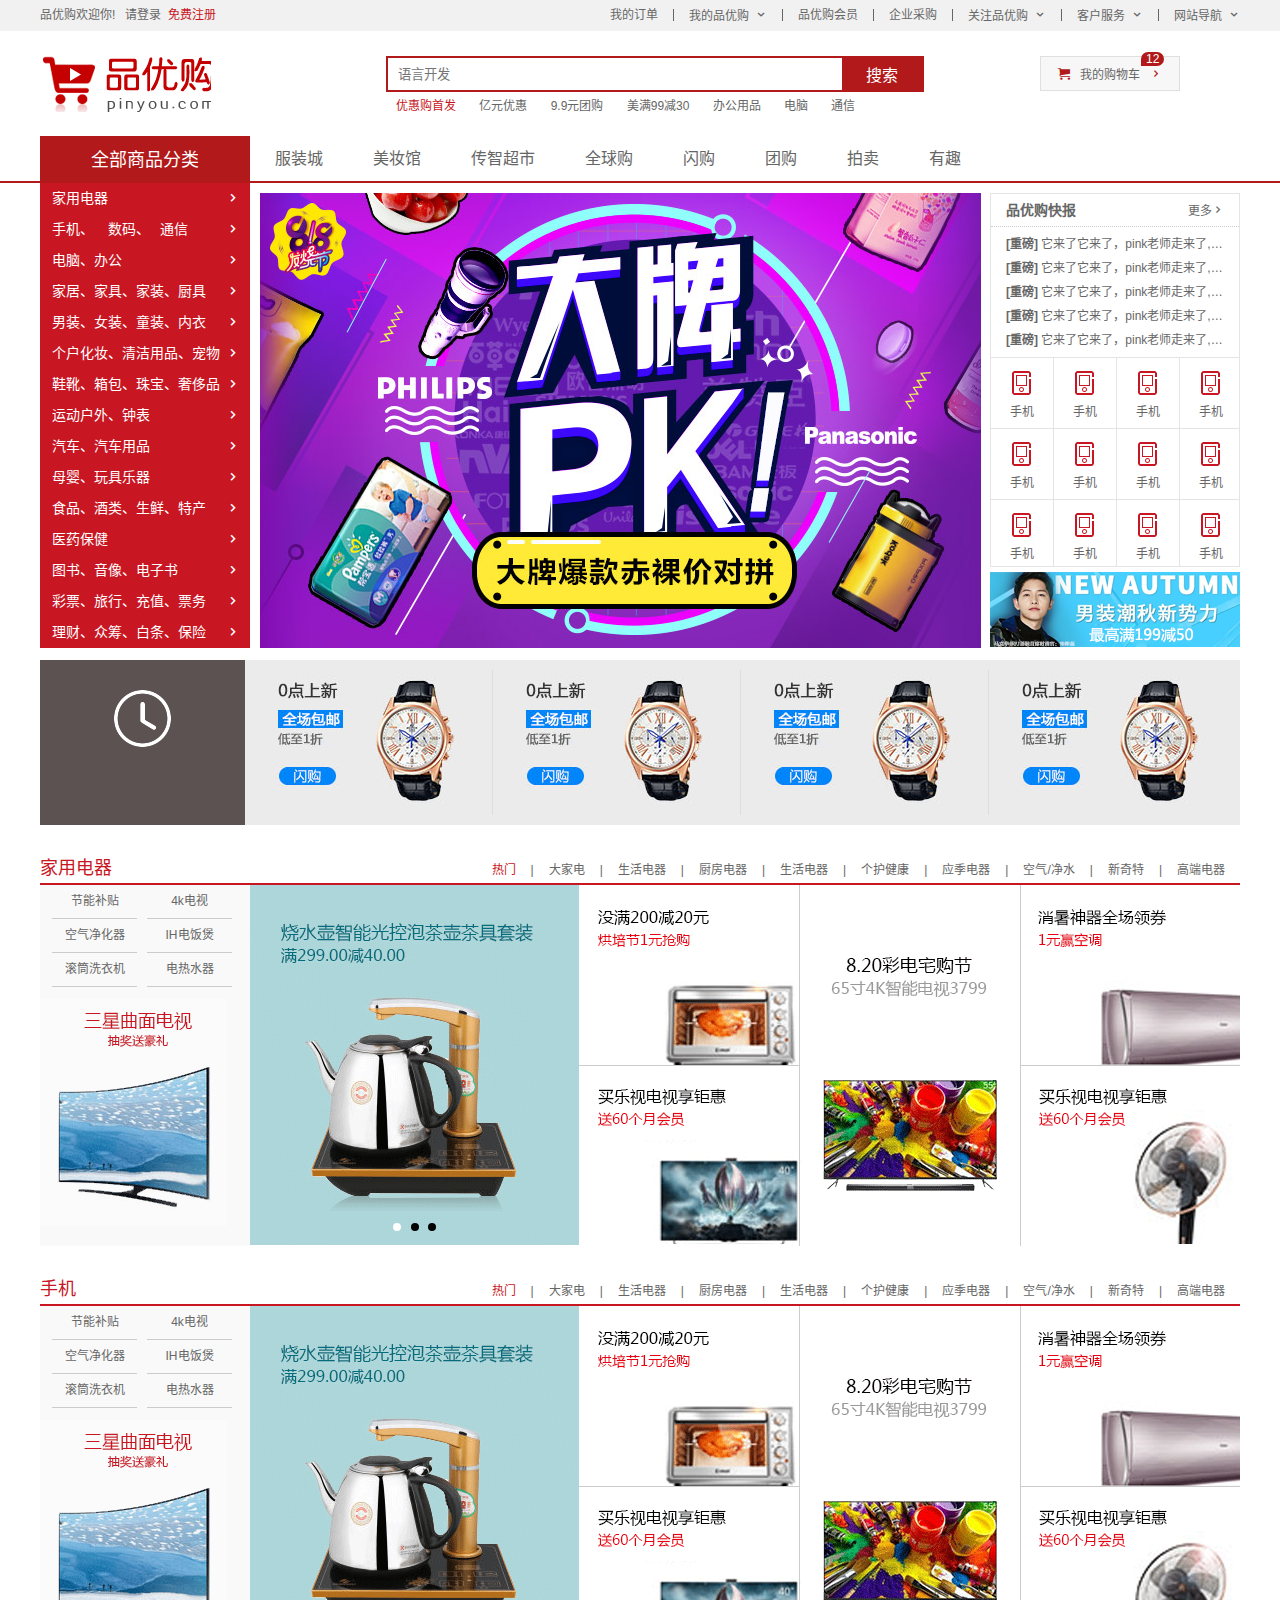
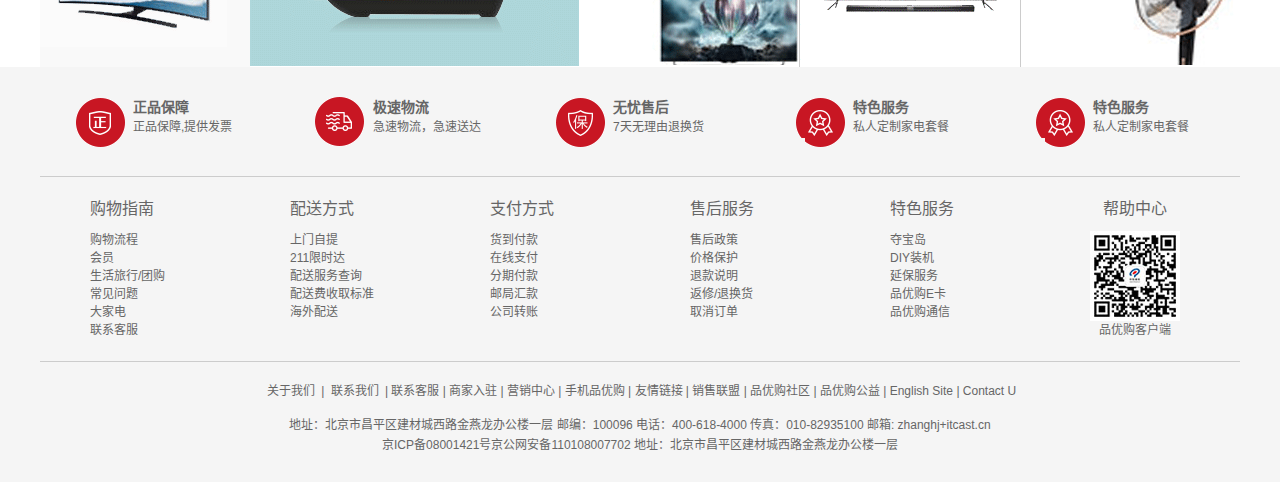
<file: index.html>
<!DOCTYPE html>
<html lang="zh-CN">
  <head>
    <meta charset="UTF-8" />
    <meta name="viewport" content="width=device-width, initial-scale=1.0" />
    <title>
      我的品优购商城-综合网购首选-正品低价、品质保障、配送及时、轻松购物！
    </title>
    <!-- 网站说明 -->
    <meta
      name="description"
      content="品优购商城-专业的综合网上购物商城,销售家电、数码通讯、电脑、家居百货、服装服饰、母婴、图书、食品等数万个品牌优质商品.便捷、诚信的服务，为您提供愉悦的网上购物体验!"
    />
    <!-- 关键字 -->
    <meta
      name="keywords"
      content="网上购物,网上商城,手机,笔记本,电脑,MP3,CD,VCD,DV,相机,数码,配件,手表,存储卡,品优购"
    />
    <!-- 引入favicon图标 -->
    <link rel="shortcut icon" href="favicon.ico" />
    <!-- 引入我们初始化样式文件 -->
    <link rel="stylesheet" href="css/base.css" />
    <!-- 引入我们公共的样式文件 -->
    <link rel="stylesheet" href="./css/common.css" />
    <!-- 引入我们专有部分的样式文件 -->
    <link rel="stylesheet" href="./css/index.css" />
  </head>
  <body>
    <!-- 快捷导航模块 开始 -->
    <div class="shortcut">
      <div class="w">
        <div class="fl">
          <ul>
            <li>品优购欢迎你! &nbsp;&nbsp;</li>
            <li>
              <a href="#">请登录</a>&nbsp;&nbsp;<a
                href="register copy.html"
                class="style-red"
                >免费注册</a
              >
            </li>
          </ul>
        </div>
        <div class="fr">
          <ul>
            <li>我的订单</li>
            <li></li>
            <li class="arrow-icon">我的品优购</li>
            <li></li>
            <li>品优购会员</li>
            <li></li>
            <li>企业采购</li>
            <li></li>
            <li class="arrow-icon">关注品优购</li>
            <li></li>
            <li class="arrow-icon">客户服务</li>
            <li></li>
            <li class="arrow-icon">网站导航</li>
          </ul>
        </div>
      </div>
    </div>
    <!-- 快捷导航模块 结束 -->
    <!-- header头部模块 开始 -->
    <header class="header w">
      <!-- logo模块 -->
      <div class="logo">
        <h1>
          <a href="index.html" title="品优购商城">品优购商城</a>
        </h1>
      </div>
      <!-- search搜索模块 -->
      <div class="search">
        <input type="search" name="" id="" placeholder="语言开发" />
        <button>搜索</button>
      </div>
      <!-- hotwords模块制作 -->
      <div class="hotwords">
        <a href="#" class="style-red">优惠购首发</a>
        <a href="#">亿元优惠</a>
        <a href="#">9.9元团购</a>
        <a href="#">美满99减30</a>
        <a href="#">办公用品</a>
        <a href="#">电脑</a>
        <a href="#">通信</a>
      </div>
      <!-- shopcar购物车模块 -->
      <div class="shopcar">
        我的购物车
        <div class="count">12</div>
      </div>
    </header>
    <!-- header头部模块 结束 -->
    <!-- nav模块制作 开始 -->
    <div class="nav">
      <div class="w">
        <div class="dropdown">
          <div class="dt">全部商品分类</div>
          <div class="dd">
            <ul>
              <li><a href="#">家用电器</a></li>
              <li>
                <a href="list.html">手机</a>、 <a href="#">数码</a>、<a href="#"
                  >通信</a
                >
              </li>
              <li><a href="#">电脑、办公</a></li>
              <li><a href="#">家居、家具、家装、厨具</a></li>
              <li><a href="#">男装、女装、童装、内衣</a></li>
              <li><a href="#">个户化妆、清洁用品、宠物</a></li>
              <li><a href="#">鞋靴、箱包、珠宝、奢侈品</a></li>
              <li><a href="#">运动户外、钟表</a></li>
              <li><a href="#">汽车、汽车用品</a></li>
              <li><a href="#">母婴、玩具乐器</a></li>
              <li><a href="#">食品、酒类、生鲜、特产</a></li>
              <li><a href="#">医药保健</a></li>
              <li><a href="#">图书、音像、电子书</a></li>
              <li><a href="#">彩票、旅行、充值、票务</a></li>
              <li><a href="#">理财、众筹、白条、保险</a></li>
            </ul>
          </div>
        </div>
        <div class="navitems">
          <ul>
            <li><a href="#">服装城</a></li>
            <li><a href="#">美妆馆</a></li>
            <li><a href="#">传智超市</a></li>
            <li><a href="#">全球购</a></li>
            <li><a href="#">闪购</a></li>
            <li><a href="#">团购</a></li>
            <li><a href="#">拍卖</a></li>
            <li><a href="#">有趣</a></li>
          </ul>
        </div>
      </div>
    </div>
    <!-- nav模块制作 结束 -->
    <!-- 首页专有部分  开始 -->
    <!-- main  开始 -->
    <div class="w">
      <div class="main">
        <!-- 焦点图 -->
        <div class="focus fl">
          <ul>
            <li>
              <a href="#"><img src="upload/focus1.png" alt="" /></a>
            </li>
          </ul>
        </div>
        <!-- 快报 -->
        <div class="newsflash fr">
          <div class="news">
            <div class="news-hd">
              <h3 class="fl">品优购快报</h3>
              <a href="#" class="more">更多</a>
            </div>
            <div class="news-bd">
              <ul>
                <li>
                  <a href="#"
                    ><strong>[重磅]</strong> 它来了它来了，pink老师走来了,
                    它是谁？</a
                  >
                </li>
                <li>
                  <a href="#"
                    ><strong>[重磅]</strong> 它来了它来了，pink老师走来了,
                    它是谁？</a
                  >
                </li>
                <li>
                  <a href="#"
                    ><strong>[重磅]</strong> 它来了它来了，pink老师走来了,
                    它是谁？</a
                  >
                </li>
                <li>
                  <a href="#"
                    ><strong>[重磅]</strong> 它来了它来了，pink老师走来了,
                    它是谁？</a
                  >
                </li>
                <li>
                  <a href="#"
                    ><strong>[重磅]</strong> 它来了它来了，pink老师走来了,
                    它是谁？</a
                  >
                </li>
              </ul>
            </div>
          </div>
          <div class="lifeservice">
            <ul>
              <li>
                <i></i>
                <p>手机</p>
              </li>
              <li>
                <i></i>
                <p>手机</p>
              </li>
              <li>
                <i></i>
                <p>手机</p>
              </li>
              <li>
                <i></i>
                <p>手机</p>
              </li>
              <li>
                <i></i>
                <p>手机</p>
              </li>
              <li>
                <i></i>
                <p>手机</p>
              </li>
              <li>
                <i></i>
                <p>手机</p>
              </li>
              <li>
                <i></i>
                <p>手机</p>
              </li>
              <li>
                <i></i>
                <p>手机</p>
              </li>
              <li>
                <i></i>
                <p>手机</p>
              </li>
              <li>
                <i></i>
                <p>手机</p>
              </li>
              <li>
                <i></i>
                <p>手机</p>
              </li>
            </ul>
          </div>
          <div class="bargain">
            <img src="upload/bargain.png" alt="" />
          </div>
        </div>
      </div>
    </div>
    <!-- main  结束 -->
    <!-- 推荐模块  开始 -->
    <div class="w recom">
      <div class="recom-hd">
        <img src="./images/clock.png" alt="" />
      </div>
      <div class="recom-bd">
        <ul>
          <li>
            <img src="upload/recom_03.jpg" alt="" />
          </li>
          <li>
            <img src="upload/recom_03.jpg" alt="" />
          </li>
          <li>
            <img src="upload/recom_03.jpg" alt="" />
          </li>
          <li>
            <img src="upload/recom_03.jpg" alt="" />
          </li>
        </ul>
      </div>
    </div>
    <!-- 推荐模块  结束 -->
    <!-- 楼层区域  开始 -->
    <div class="floor">
      <!-- 第一层：家用电器楼层  开始 -->
      <div class="w jiadian">
        <div class="hd">
          <h3>家用电器</h3>
          <div class="tab-list">
            <ul>
              <li><a href="#" class="style-red">热门</a>|</li>
              <li><a href="#">大家电</a>|</li>
              <li><a href="#">生活电器</a>|</li>
              <li><a href="#">厨房电器</a>|</li>
              <li><a href="#">生活电器</a>|</li>
              <li><a href="#">个护健康</a>|</li>
              <li><a href="#">应季电器</a>|</li>
              <li><a href="#">空气/净水</a>|</li>
              <li><a href="#">新奇特</a>|</li>
              <li><a href="#"> 高端电器</a></li>
            </ul>
          </div>
        </div>
        <div class="bd">
          <div class="tab-content">
            <div class="item">
              <div class="col-210">
                <ul>
                  <li><a href="#">节能补贴</a></li>
                  <li><a href="#">4k电视</a></li>
                  <li><a href="#">空气净化器</a></li>
                  <li><a href="#">IH电饭煲</a></li>
                  <li><a href="#">滚筒洗衣机</a></li>
                  <li><a href="#">电热水器</a></li>
                </ul>
                <a href="#"><img src="upload/floor-1-1.png" alt="" /></a>
              </div>
              <div class="col-329">
                <ul>
                  <li>
                    <a href="#"><img src="upload/floor-1-b01.png" alt="" /></a>
                  </li>
                  <li>
                    <a href="#"><img src="upload/floor-1-b01.png" alt="" /></a>
                  </li>
                  <li>
                    <a href="#"><img src="upload/floor-1-b01.png" alt="" /></a>
                  </li>
                </ul>
                <ol class="pages">
                  <li class="current"></li>
                  <li></li>
                  <li></li>
                </ol>
              </div>
              <div class="col-221">
                <a href="#" class="bb"
                  ><img src="upload/floor-1-2.png" alt=""
                /></a>
                <a href="#"><img src="upload/floor-1-3.png" alt="" /></a>
              </div>
              <div class="col-221">
                <a href="#"><img src="upload/floor-1-4.png" alt="" /></a>
              </div>
              <div class="col-219">
                <a href="#" class="bb"
                  ><img src="upload/floor-1-5.png" alt=""
                /></a>
                <a href="#"><img src="upload/floor-1-6.png" alt="" /></a>
              </div>
            </div>
          </div>
        </div>
      </div>
      <!-- 第一层：家用电器楼层  结束 -->

      <!-- 第二层：手机楼层  开始 -->
      <div class="w shouji">
        <div class="hd">
          <h3>手机</h3>
          <div class="tab-list">
            <ul>
              <li><a href="#" class="style-red">热门</a>|</li>
              <li><a href="#">大家电</a>|</li>
              <li><a href="#">生活电器</a>|</li>
              <li><a href="#">厨房电器</a>|</li>
              <li><a href="#">生活电器</a>|</li>
              <li><a href="#">个护健康</a>|</li>
              <li><a href="#">应季电器</a>|</li>
              <li><a href="#">空气/净水</a>|</li>
              <li><a href="#">新奇特</a>|</li>
              <li><a href="#"> 高端电器</a></li>
            </ul>
          </div>
        </div>
        <div class="bd">
          <div class="tab-content">
            <div class="item">
              <div class="col-210">
                <ul>
                  <li><a href="#">节能补贴</a></li>
                  <li><a href="#">4k电视</a></li>
                  <li><a href="#">空气净化器</a></li>
                  <li><a href="#">IH电饭煲</a></li>
                  <li><a href="#">滚筒洗衣机</a></li>
                  <li><a href="#">电热水器</a></li>
                </ul>
                <a href="#"><img src="upload/floor-1-1.png" alt="" /></a>
              </div>
              <div class="col-329">
                <a href="#"><img src="upload/floor-1-b01.png" alt="" /></a>
              </div>
              <div class="col-221">
                <a href="#" class="bb"
                  ><img src="upload/floor-1-2.png" alt=""
                /></a>
                <a href="#"><img src="upload/floor-1-3.png" alt="" /></a>
              </div>
              <div class="col-221">
                <a href="#"><img src="upload/floor-1-4.png" alt="" /></a>
              </div>
              <div class="col-219">
                <a href="#" class="bb"
                  ><img src="upload/floor-1-5.png" alt=""
                /></a>
                <a href="#"><img src="upload/floor-1-6.png" alt="" /></a>
              </div>
            </div>
          </div>
        </div>
      </div>
      <!-- 第二层：手机楼层  结束 -->
    </div>
    <!-- 楼层区域  结束 -->
    <!-- 首页专有部分  结束 -->
    <!-- footer页脚模块  开始 -->
    <div class="footer">
      <div class="w">
        <div class="mod-service">
          <ul>
            <li>
              <h5></h5>
              <div class="service_txt">
                <h4>正品保障</h4>
                <p>正品保障,提供发票</p>
              </div>
            </li>
            <li>
              <h5 class="js"></h5>
              <div class="service_txt">
                <h4>极速物流</h4>
                <p>急速物流，急速送达</p>
              </div>
            </li>
            <li>
              <h5 class="wy"></h5>
              <div class="service_txt">
                <h4>无忧售后</h4>
                <p>7天无理由退换货</p>
              </div>
            </li>
            <li>
              <h5 class="ts"></h5>
              <div class="service_txt">
                <h4>特色服务</h4>
                <p>私人定制家电套餐</p>
              </div>
            </li>
            <li>
              <h5 class="ts"></h5>
              <div class="service_txt">
                <h4>特色服务</h4>
                <p>私人定制家电套餐</p>
              </div>
            </li>
          </ul>
        </div>
        <div class="mod-help">
          <dl>
            <dt>购物指南</dt>
            <dd><a href="#">购物流程</a></dd>
            <dd><a href="#">会员</a></dd>
            <dd><a href="#">生活旅行/团购</a></dd>
            <dd><a href="#">常见问题</a></dd>
            <dd><a href="#">大家电</a></dd>
            <dd><a href="#">联系客服</a></dd>
          </dl>
          <dl>
            <dt>配送方式</dt>
            <dd><a href="#">上门自提</a></dd>
            <dd><a href="#">211限时达</a></dd>
            <dd><a href="#">配送服务查询</a></dd>
            <dd><a href="#">配送费收取标准</a></dd>
            <dd><a href="#">海外配送</a></dd>
          </dl>
          <dl>
            <dt>支付方式</dt>
            <dd><a href="#">货到付款</a></dd>
            <dd><a href="#">在线支付</a></dd>
            <dd><a href="#">分期付款</a></dd>
            <dd><a href="#">邮局汇款</a></dd>
            <dd><a href="#">公司转账</a></dd>
          </dl>
          <dl>
            <dt>售后服务</dt>
            <dd><a href="#">售后政策</a></dd>
            <dd><a href="#">价格保护</a></dd>
            <dd><a href="#">退款说明</a></dd>
            <dd><a href="#">返修/退换货</a></dd>
            <dd><a href="#">取消订单</a></dd>
          </dl>
          <dl>
            <dt>特色服务</dt>
            <dd><a href="#">夺宝岛</a></dd>
            <dd><a href="#">DIY装机</a></dd>
            <dd><a href="#">延保服务</a></dd>
            <dd><a href="#">品优购E卡</a></dd>
            <dd><a href="#">品优购通信</a></dd>
          </dl>
          <dl>
            <dt>帮助中心</dt>
            <dd>
              <img src="./images/wx_cz.jpg" alt="" />
              品优购客户端
            </dd>
          </dl>
        </div>
        <div class="mod-copyright">
          <div class="links">
            <a href="#">关于我们</a> | <a href="#">联系我们</a> | 联系客服 |
            商家入驻 | 营销中心 | 手机品优购 | 友情链接 | 销售联盟 | 品优购社区
            | 品优购公益 | English Site | Contact U
          </div>
          <div class="copyright">
            地址：北京市昌平区建材城西路金燕龙办公楼一层 邮编：100096
            电话：400-618-4000 传真：010-82935100 邮箱: zhanghj+itcast.cn
            <br />京ICP备08001421号京公网安备110108007702
            地址：北京市昌平区建材城西路金燕龙办公楼一层
          </div>
        </div>
      </div>
    </div>
    <!-- footer页脚模块  结束 -->
  </body>
</html>
</file>
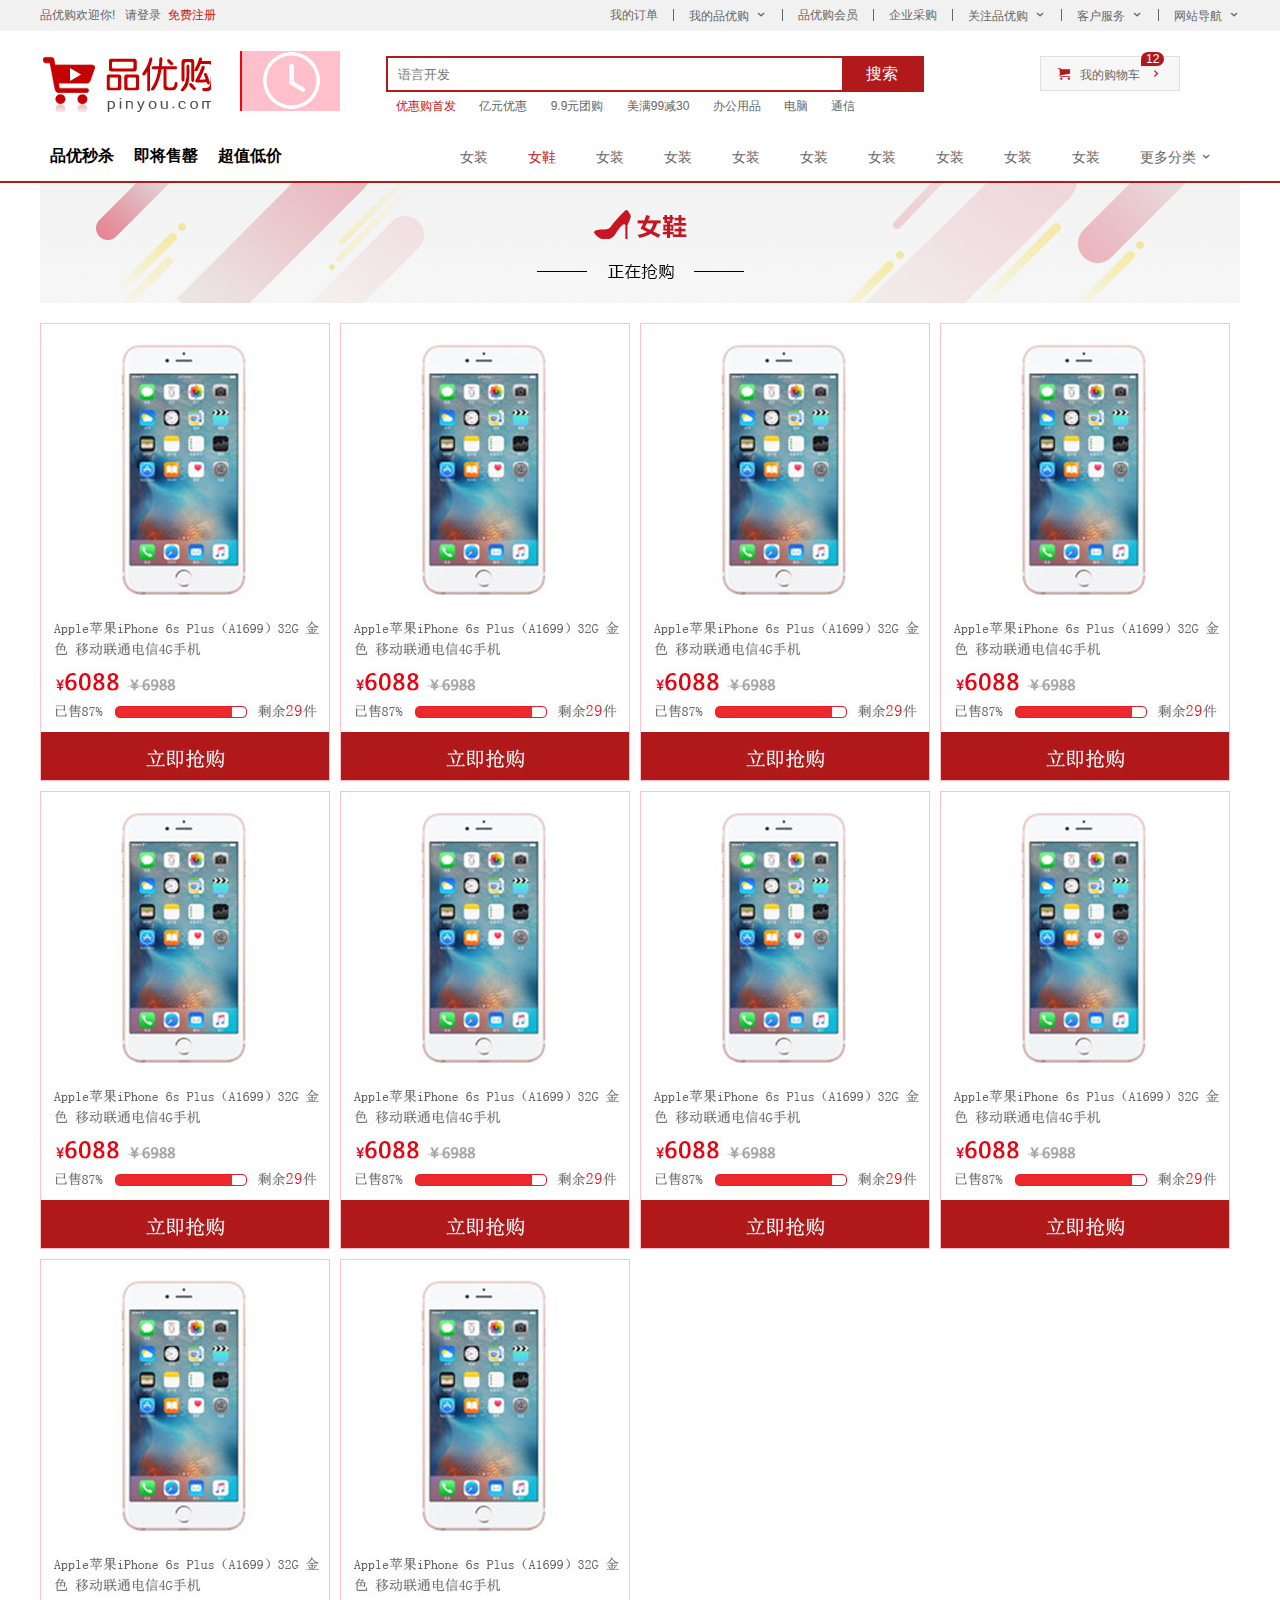
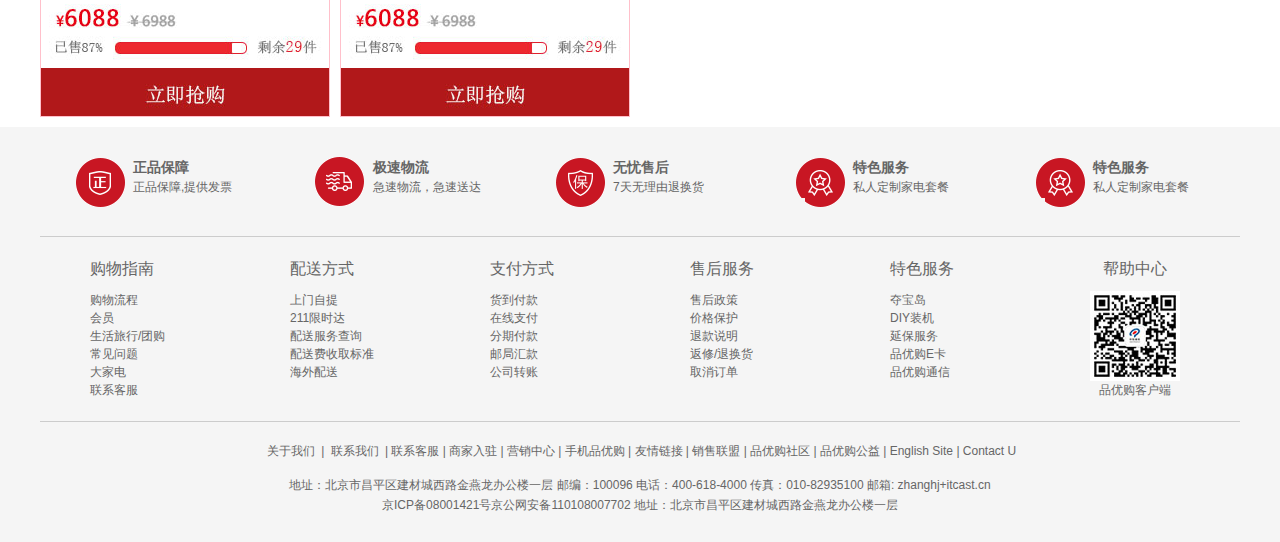
<file: list.html>
<!DOCTYPE html>
<html lang="en">
<head>
    <meta charset="UTF-8">
    <meta name="viewport" content="width=device-width, initial-scale=1.0">
    <title>我的列表页-综合网购首选-正品低价、品质保障、配送及时、轻松购物！</title>
    <!-- 网站说明 -->
    <meta name="description"
        content="品优购商城-专业的综合网上购物商城,销售家电、数码通讯、电脑、家居百货、服装服饰、母婴、图书、食品等数万个品牌优质商品.便捷、诚信的服务，为您提供愉悦的网上购物体验!" />
    <!-- 引入favicon图标 -->
    <link rel="shortcut icon" href="favicon.ico" />
    <!-- 引入我们初始化样式文件 -->
    <link rel="stylesheet" href="css/base.css">
    <!-- 引入我们公共的样式文件 -->
    <link rel="stylesheet" href="./css/common.css">
    <!-- 引入我们独有的样式文件 -->
    <link rel="stylesheet" href="css/list.css">
</head>
<body>
       <!-- 快捷导航模块 开始 -->
       <div class="shortcut">
        <div class="w">
            <div class="fl">
                <ul>
                    <li>品优购欢迎你! &nbsp;&nbsp;</li>
                    <li><a href="#">请登录</a>&nbsp;&nbsp;<a href="#" class="style-red">免费注册</a></li>
                </ul>
            </div>
            <div class="fr">
                <ul>
                    <li>我的订单</li>
                    <li></li>
                    <li class="arrow-icon">我的品优购</li>
                    <li></li>
                    <li>品优购会员</li>
                    <li></li>
                    <li>企业采购</li>
                    <li></li>
                    <li class="arrow-icon">关注品优购</li>
                    <li></li>
                    <li class="arrow-icon">客户服务</li>
                    <li></li>
                    <li class="arrow-icon">网站导航</li>
                </ul>
            </div>
        </div>
    </div>
    <!-- 快捷导航模块 结束 -->
    <!-- header头部模块 开始 -->
    <header class="header w">
        <!-- logo模块 -->
        <div class="logo">
            <h1>
                <a href="index.html" title="品优购商城">品优购商城</a>
            </h1>
        </div>
        <!-- 秒杀模块  开始 -->
        <div class="sk">
            <img src="./images/clock.png" alt="">
        </div>
        <!-- 秒杀模块  结束 -->
        <!-- search搜索模块 -->
        <div class="search">
            <input type="search" name="" id="" placeholder="语言开发">
            <button>搜索</button>
        </div>
        <!-- hotwords模块制作 -->
        <div class="hotwords">
            <a href="#" class="style-red">优惠购首发</a>
            <a href="#">亿元优惠</a>
            <a href="#">9.9元团购</a>
            <a href="#">美满99减30</a>
            <a href="#">办公用品</a>
            <a href="#">电脑</a>
            <a href="#">通信</a>
        </div>
        <!-- shopcar购物车模块 -->
        <div class="shopcar">
            我的购物车
            <div class="count">12</div>
        </div>
    
    </header>
    <!-- header头部模块 结束 -->
    <!-- nav模块制作 开始 -->
    <div class="nav">
        <div class="w">
            <div class="sk-list">
                <ul>
                    <li><a href="#">品优秒杀</a></li>
                    <li><a href="#">即将售罄</a></li>
                    <li><a href="#">超值低价</a></li> 
                </ul>
            </div>
            <div class="sk-con">
                <ul>
                    <li><a href="#">女装</a></li>
                    <li><a href="#">女鞋</a></li>
                    <li><a href="#">女装</a></li>
                    <li><a href="#">女装</a></li>
                    <li><a href="#">女装</a></li>
                    <li><a href="#">女装</a></li>
                    <li><a href="#">女装</a></li>
                    <li><a href="#">女装</a></li>
                    <li><a href="#">女装</a></li>
                    <li><a href="#">女装</a></li>
                    <li><a href="#">更多分类</a></li>
                </ul>
            </div>
        </div>
    </div>
    <!-- sk-container 列表页主体 -->
    <div class="w sk-container">
        <div class="sk-hd">
            <img src="./upload/bg_03.png" alt="">
        </div>
        <div class="sk-bd">
            <ul>
                <li>
                    <img src="./upload/list.jpg" alt="">
                </li>
                <li>
                    <img src="./upload/list.jpg" alt="">
                </li>
                <li>
                    <img src="./upload/list.jpg" alt="">
                </li>
                <li>
                    <img src="./upload/list.jpg" alt="">
                </li>
                <li>
                    <img src="./upload/list.jpg" alt="">
                </li>
                <li>
                    <img src="./upload/list.jpg" alt="">
                </li>
                <li>
                    <img src="./upload/list.jpg" alt="">
                </li>
                <li>
                    <img src="./upload/list.jpg" alt="">
                </li>
                <li>
                    <img src="./upload/list.jpg" alt="">
                </li>
                <li>
                    <img src="./upload/list.jpg" alt="">
                </li>

            
            </ul>
        </div>
    </div>
    <!-- nav模块制作 结束 -->
    <!-- footer页脚模块  开始 -->
    <div class="footer">
        <div class="w">
            <div class="mod-service">
                <ul>
                    <li>
                        <h5></h5>
                        <div class="service_txt">
                            <h4>正品保障</h4>
                            <p>正品保障,提供发票</p>
                        </div>
                    </li>
                    <li> 
                        <h5 class="js"></h5>
                        <div class="service_txt">
                            <h4>极速物流</h4>
                            <p>急速物流，急速送达</p>
                        </div>
                    </li>
                    <li>
                        <h5 class="wy"></h5>
                        <div class="service_txt">
                            <h4>无忧售后</h4>
                            <p>7天无理由退换货</p>
                        </div>
                    </li>
                    <li>
                        <h5 class="ts"></h5>
                        <div class="service_txt">
                            <h4>特色服务</h4>
                            <p>私人定制家电套餐</p>
                        </div>
                    </li> 
                    <li>
                        <h5 class="ts"></h5>
                        <div class="service_txt">
                            <h4>特色服务</h4>
                            <p>私人定制家电套餐</p>
                        </div>
                    </li> 
                </ul>
            </div>
            <div class="mod-help">
                <dl>
                    <dt>购物指南</dt>
                    <dd><a href="#">购物流程</a></dd>
                    <dd><a href="#">会员</a></dd>
                    <dd><a href="#">生活旅行/团购</a></dd>
                    <dd><a href="#">常见问题</a></dd>
                    <dd><a href="#">大家电</a></dd>
                    <dd><a href="#">联系客服</a></dd>
                </dl>
                <dl>
                    <dt>配送方式</dt>
                    <dd><a href="#">上门自提</a></dd>
                    <dd><a href="#">211限时达</a></dd>
                    <dd><a href="#">配送服务查询</a></dd>
                    <dd><a href="#">配送费收取标准</a></dd>
                    <dd><a href="#">海外配送</a></dd>
                </dl>
                <dl>
                    <dt>支付方式</dt>
                    <dd><a href="#">货到付款</a></dd>
                    <dd><a href="#">在线支付</a></dd>
                    <dd><a href="#">分期付款</a></dd>
                    <dd><a href="#">邮局汇款</a></dd>
                    <dd><a href="#">公司转账</a></dd>
                </dl>
                <dl>
                    <dt>售后服务</dt>
                    <dd><a href="#">售后政策</a></dd>
                    <dd><a href="#">价格保护</a></dd>
                    <dd><a href="#">退款说明</a></dd>
                    <dd><a href="#">返修/退换货</a></dd>
                    <dd><a href="#">取消订单</a></dd>
                </dl>
                <dl>
                    <dt>特色服务</dt>
                    <dd><a href="#">夺宝岛</a></dd>
                    <dd><a href="#">DIY装机</a></dd>
                    <dd><a href="#">延保服务</a></dd>
                    <dd><a href="#">品优购E卡</a></dd>
                    <dd><a href="#">品优购通信</a></dd>
                </dl>
                <dl>
                    <dt>帮助中心</dt>
                    <dd>
                        <img src="./images/wx_cz.jpg" alt="">
                        品优购客户端
                    </dd>
                </dl>
            </div>
            <div class="mod-copyright">
                <div class="links">
                    <a href="#">关于我们</a> | <a href="#">联系我们</a> | 联系客服 | 商家入驻 | 营销中心 | 手机品优购 | 友情链接 | 销售联盟 | 品优购社区 |
                    品优购公益 | English Site | Contact U
                </div>
                <div class="copyright">
                    地址：北京市昌平区建材城西路金燕龙办公楼一层 邮编：100096 电话：400-618-4000 传真：010-82935100 邮箱: zhanghj+itcast.cn <br>京ICP备08001421号京公网安备110108007702
                    地址：北京市昌平区建材城西路金燕龙办公楼一层
                </div>
            </div>
        </div>
    </div>
    <!-- footer页脚模块  结束 -->
</body>
</html>
</file>
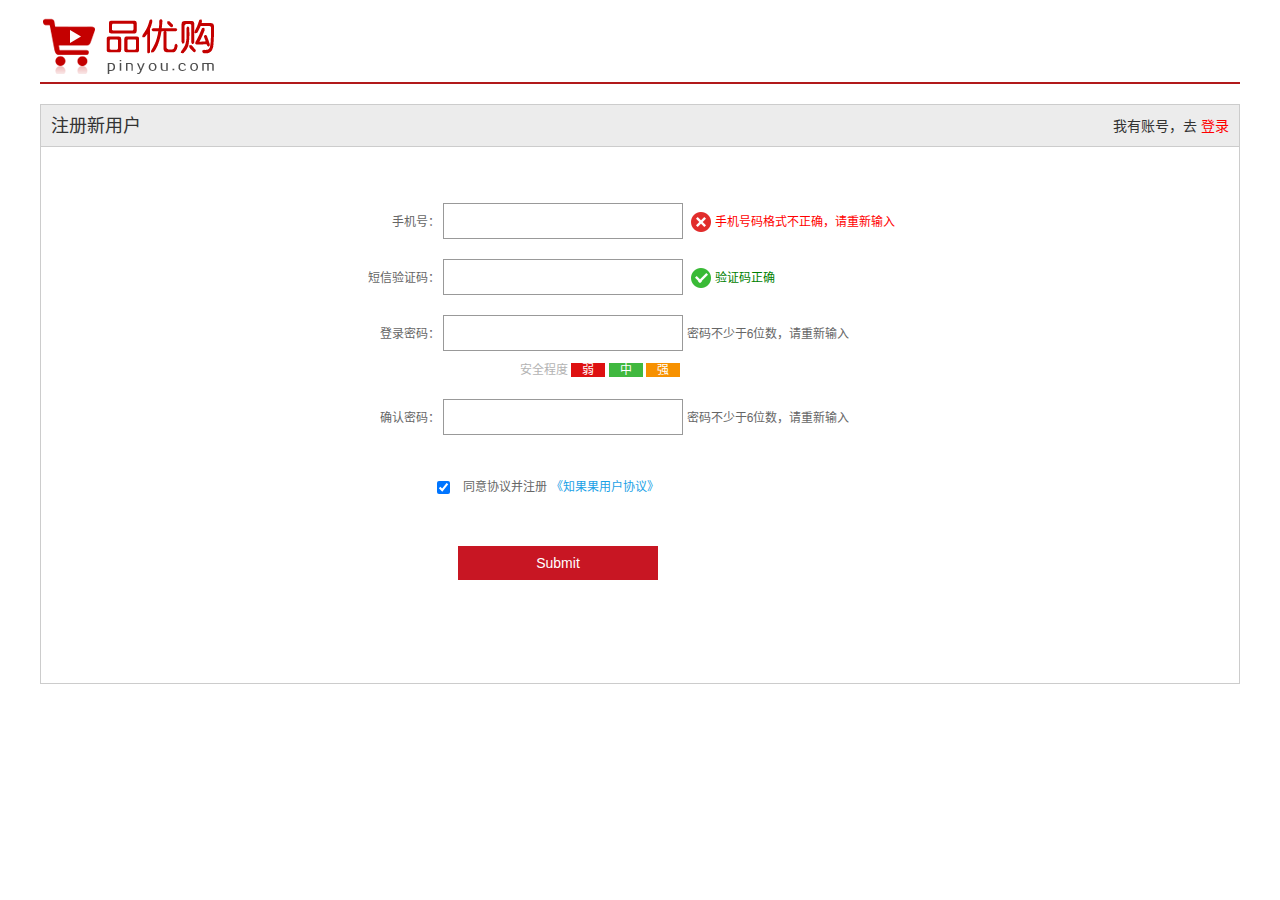
<file: register copy.html>
<!DOCTYPE html>
<html lang="zh-CN">
  <head>
    <meta charset="UTF-8" />
    <meta name="viewport" content="width=device-width, initial-scale=1.0" />
    <title>品优购——注册</title>
    <!-- 引入我们初始化样式文件 -->
    <link rel="stylesheet" href="css/base.css" />
    <!-- 注册页面样式 -->
    <link rel="stylesheet" href="css/register copy.css" />
  </head>
  <body>
    <div class="w">
      <!-- 头部开始 -->
      <header>
        <div class="logo">
          <a href="index.html">
            <img src="images/logo.png" alt="" />
          </a>
        </div>
      </header>
      <!-- 头部结束 -->
      <!-- 注册主体开始 -->
      <section class="register">
        <div class="hd">
          <h3>
            注册新用户
            <span class="login">我有账号，去 <a href="#">登录</a> </span>
          </h3>
        </div>
        <div class="bd">
          <div class="main">
            <!-- 第一行 -->
            <div class="formaroup">
              <label for="">手机号：</label>
              <input type="text" class="inp" />
              <span class="error">手机号码格式不正确，请重新输入</span>
            </div>
            <!-- 第二行 -->
            <div class="formaroup">
              <label for="">短信验证码：</label>
              <input type="text" class="inp" />
              <span class="success">验证码正确</span>
            </div>
            <!-- 第三行 -->
            <div class="formaroup">
              <label for="">登录密码：</label>
              <input type="text" class="inp" />
              <span>密码不少于6位数，请重新输入</span>
            </div>
            <!-- 第四行 -->
            <div class="formaroup safe">
              安全程度
              <i class="weak">弱</i>
              <i class="mid">中</i>
              <i class="strong">强</i>
            </div>
            <!-- 第五行 -->
            <div class="formaroup">
              <label for="">确认密码：</label>
              <input type="text" class="inp" />
              <span>密码不少于6位数，请重新输入</span>
            </div>
            <!-- 第六行 -->
            <div class="formaroup agree">
              <input type="checkbox" checked="checkbox" />
              <span>同意协议并注册</span>
              <a href="#">《知果果用户协议》</a>
            </div>
            <!-- 第七行 -->
            <div class="submit formaroup">
              <input type="submit" />
            </div>
          </div>
        </div>
      </section>
      <!-- 注册主体结束 -->

      <footer></footer>
    </div>
  </body>
</html>
</file>
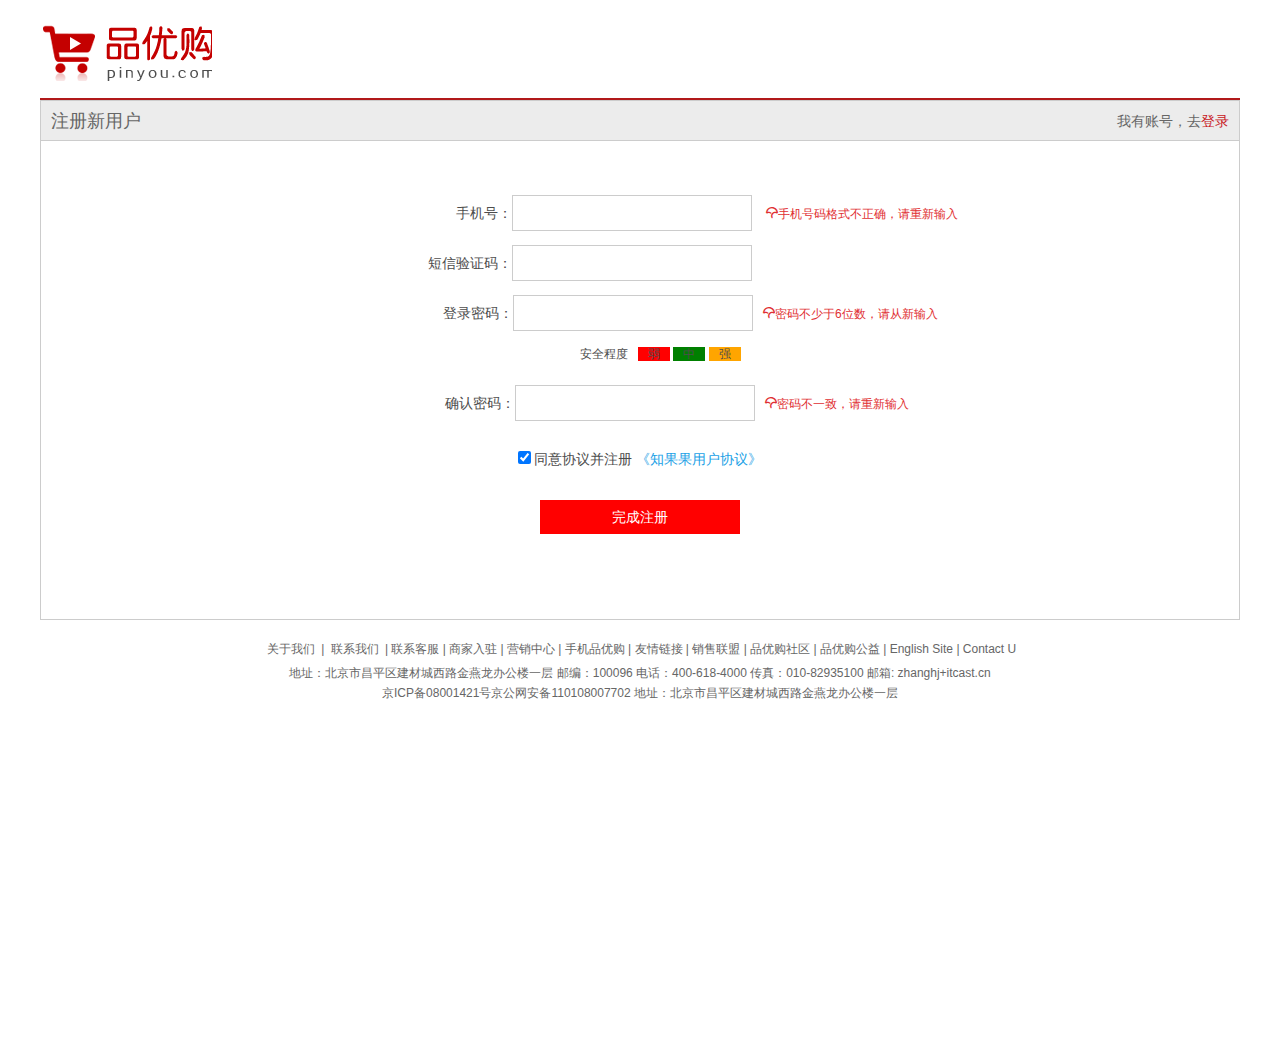
<file: register.html>
<!DOCTYPE html>
<html lang="en">
<head>
    <meta charset="UTF-8">
    <meta name="viewport" content="width=device-width, initial-scale=1.0">
    <title>个人注册</title>
    <!-- 引入favicon图标 -->
    <link rel="shortcut icon" href="favicon.ico" />
    <!-- 引入我们初始化样式文件 -->
    <link rel="stylesheet" href="css/base.css">
    <!-- 引入我们公共的样式文件 -->
    <link rel="stylesheet" href="./css/common.css">
    <!-- 引入我们独有的样式文件 -->
    <link rel="stylesheet" href="css/register.css">
</head>
<body>
    <!-- nav模块制作 开始 -->
    <div class="w nav">
            <div class="logo">
                <h1>
                    <a href="index.html" title="品优购商城">品优购商城</a>
                </h1>
            </div>
    </div>
    <!-- 注册模块制作  开始 -->
    <div class="w register">
        <div class="register-hd">
            <div class="user">注册新用户</div>
            <div class="login">我有账号，去<a href="#" class="style-red ">登录</a></div>
        </div>
        <div class="register-bd">
            <!-- 注册栏 -->
           <div class="box-top">
            <div class="phone">手机号：<input type="tel"> <a href="#">手机号码格式不正确，请重新输入</a></div>
            <div class="number">短信验证码：<input type="number"></div>
            <div class="password">登录密码：<input type="password"><a href="#">密码不少于6位数，请从新输入  </a></div>
            <div class="anquan">安全程度 &nbsp;&nbsp;<i>弱</i> <u>中</u> <strong>强</strong></div>
            <div class="queren password">确认密码：<input type="password"><a href="#">密码不一致，请重新输入</a></div>
           </div>
           <!-- 协议栏 -->
           <div class="agreement">
            <input type="checkbox" checked> 同意协议并注册 <a href="#">《知果果用户协议》</a>
           </div>
           <!-- 完成注册按钮 -->
           <div class="button"><input type="button">完成注册</div>
        </div>
    </div>
    <!-- 注册模块制作  结束 -->

    <!-- footer页脚模块  开始 -->
    <div class="footer">
        <div class="w">
            <div class="mod-copyright">
                <div class="links">
                    <a href="#">关于我们</a> | <a href="#">联系我们</a> | 联系客服 | 商家入驻 | 营销中心 | 手机品优购 | 友情链接 | 销售联盟 | 品优购社区 |
                    品优购公益 | English Site | Contact U
                </div>
                <div class="copyright">
                    地址：北京市昌平区建材城西路金燕龙办公楼一层 邮编：100096 电话：400-618-4000 传真：010-82935100 邮箱: zhanghj+itcast.cn <br>京ICP备08001421号京公网安备110108007702
                    地址：北京市昌平区建材城西路金燕龙办公楼一层
                </div>
            </div>
        </div>
    </div>
    <!-- footer页脚模块  结束 -->
</body>
</html>
</file>
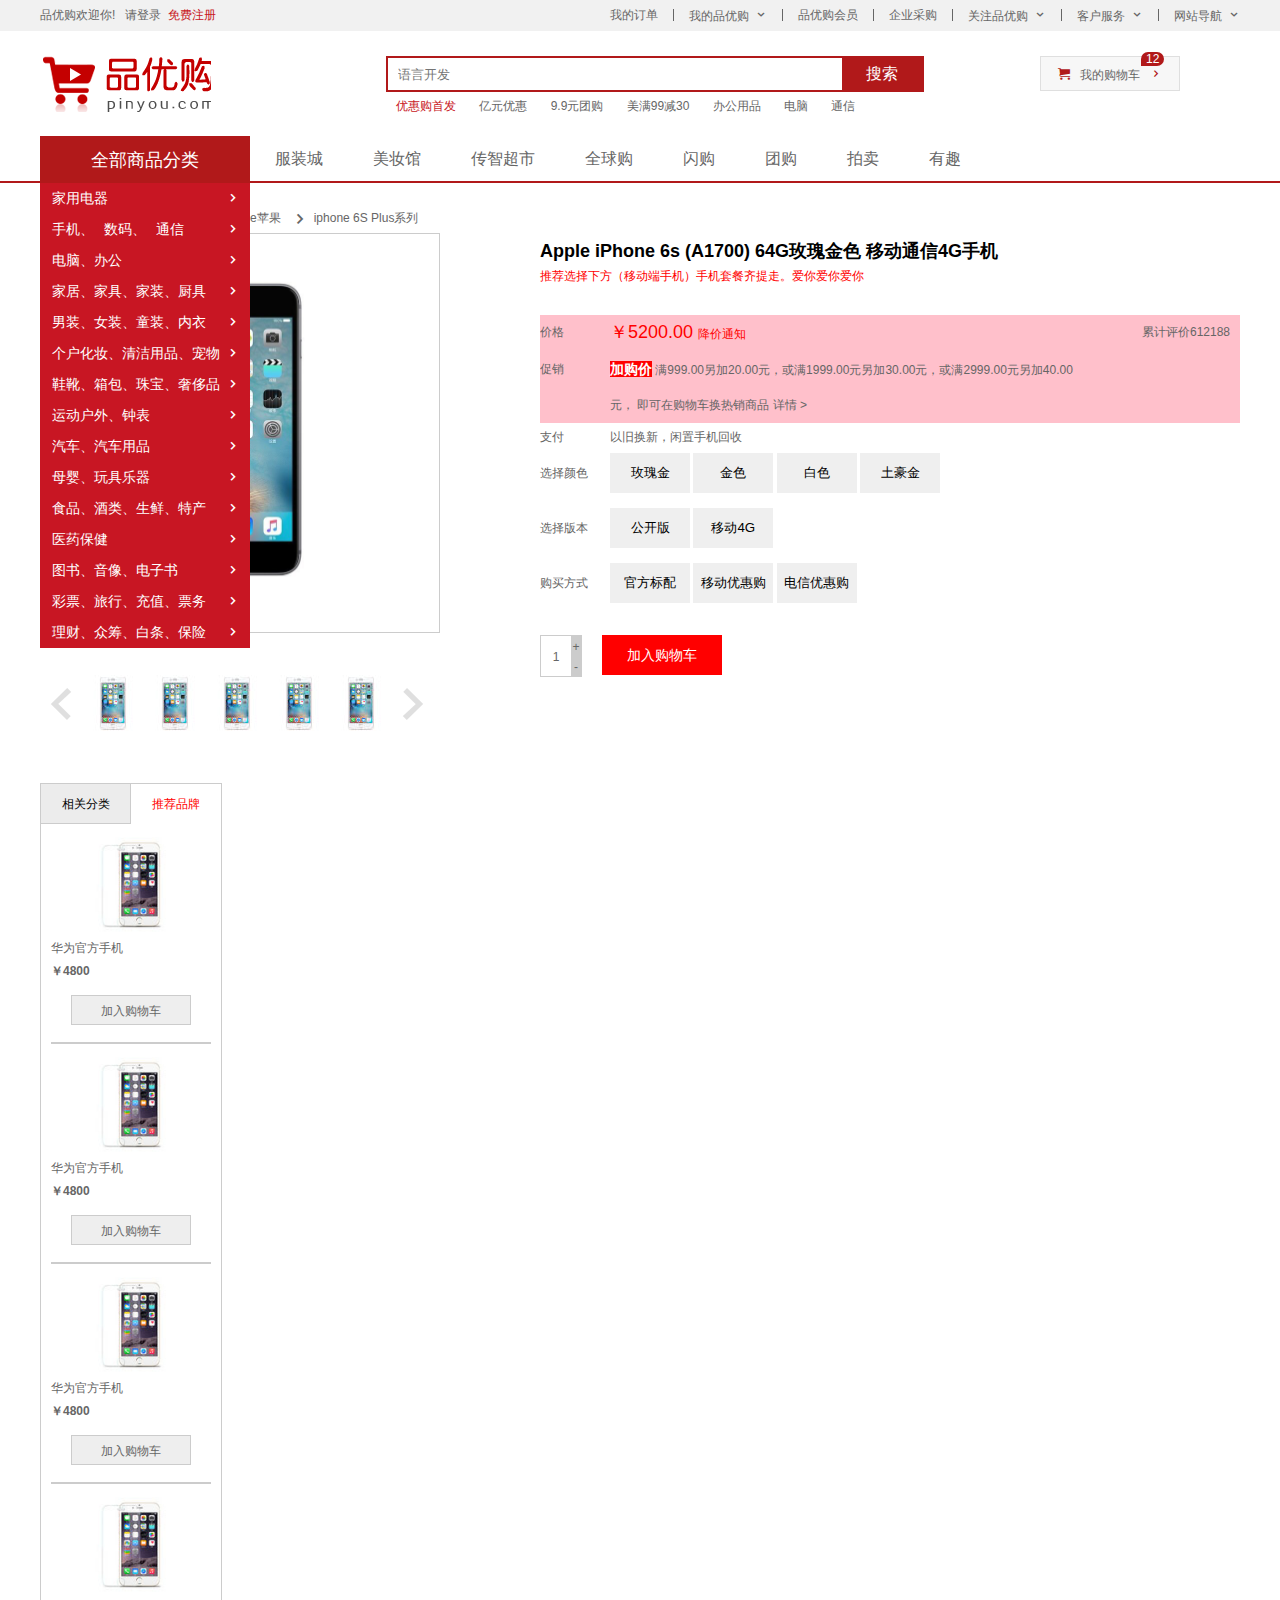
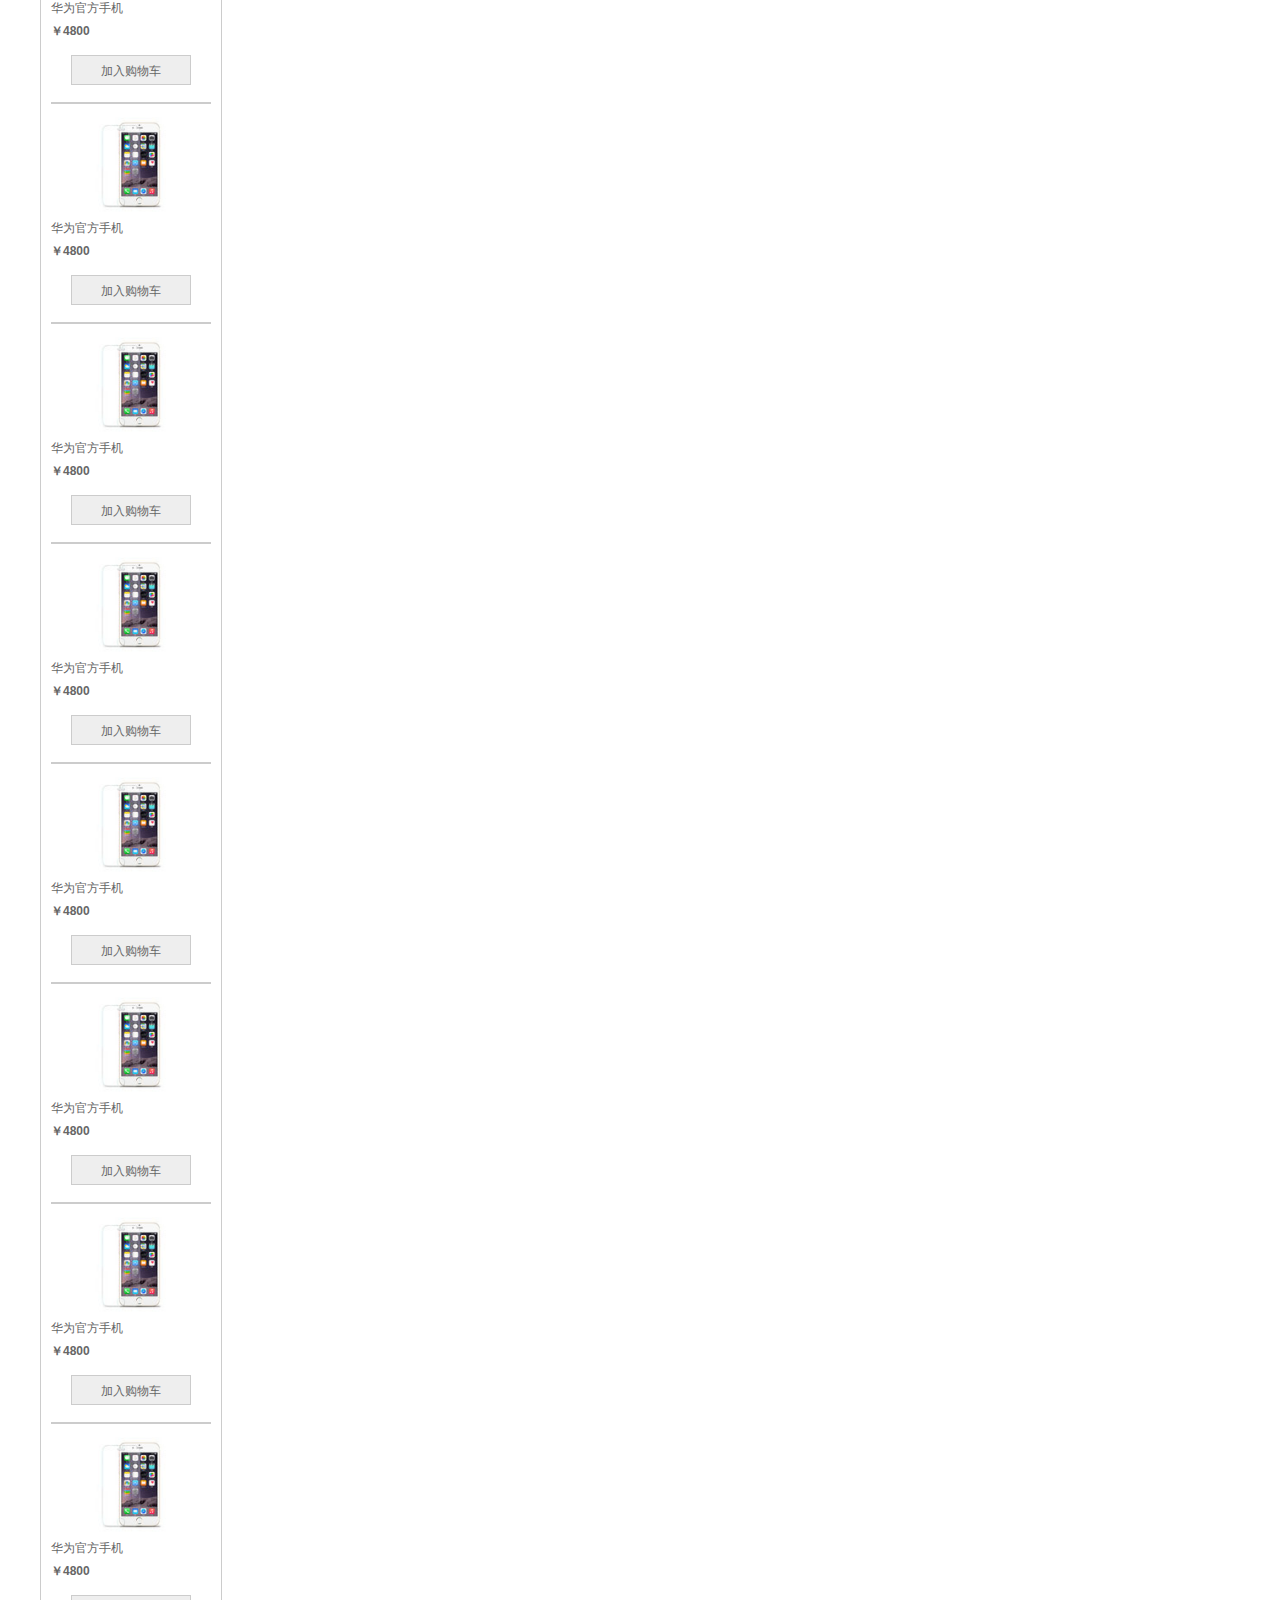
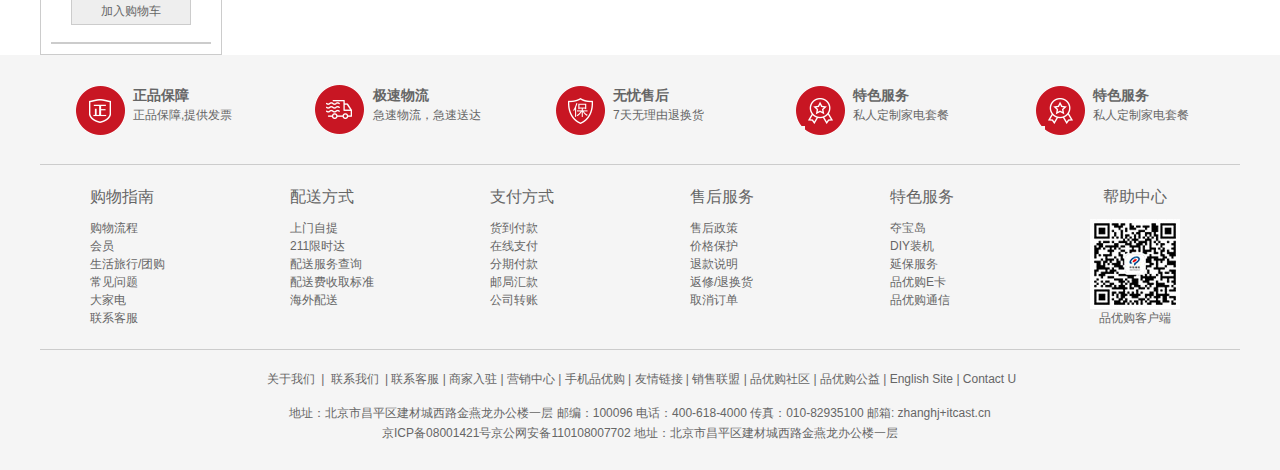
<file: xiangqingye.html>
<!DOCTYPE html>
<html lang="en">
  <head>
    <meta charset="UTF-8" />
    <meta name="viewport" content="width=device-width, initial-scale=1.0" />
    <title>品优购详情页</title>
    <!-- 引入favicon图标 -->
    <link rel="shortcut icon" href="favicon.ico" />
    <!-- 引入我们初始化样式文件 -->
    <link rel="stylesheet" href="css/base.css" />
    <!-- 引入我们公共的样式文件 -->
    <link rel="stylesheet" href="./css/common.css" />
    <!-- 引入我们专有的样式文件 -->
    <link rel="stylesheet" href="./css/xiangqinye.css" />
  </head>
  <body>
    <!-- 快捷导航模块 开始 -->
    <div class="shortcut">
      <div class="w">
        <div class="fl">
          <ul>
            <li>品优购欢迎你! &nbsp;&nbsp;</li>
            <li>
              <a href="#">请登录</a>&nbsp;&nbsp;<a
                href="register copy.html"
                class="style-red"
                >免费注册</a
              >
            </li>
          </ul>
        </div>
        <div class="fr">
          <ul>
            <li>我的订单</li>
            <li></li>
            <li class="arrow-icon">我的品优购</li>
            <li></li>
            <li>品优购会员</li>
            <li></li>
            <li>企业采购</li>
            <li></li>
            <li class="arrow-icon">关注品优购</li>
            <li></li>
            <li class="arrow-icon">客户服务</li>
            <li></li>
            <li class="arrow-icon">网站导航</li>
          </ul>
        </div>
      </div>
    </div>
    <!-- 快捷导航模块 结束 -->
    <!-- header头部模块 开始 -->
    <header class="header w">
      <!-- logo模块 -->
      <div class="logo">
        <h1>
          <a href="index.html" title="品优购商城">品优购商城</a>
        </h1>
      </div>
      <!-- search搜索模块 -->
      <div class="search">
        <input type="search" name="" id="" placeholder="语言开发" />
        <button>搜索</button>
      </div>
      <!-- hotwords模块制作 -->
      <div class="hotwords">
        <a href="#" class="style-red">优惠购首发</a>
        <a href="#">亿元优惠</a>
        <a href="#">9.9元团购</a>
        <a href="#">美满99减30</a>
        <a href="#">办公用品</a>
        <a href="#">电脑</a>
        <a href="#">通信</a>
      </div>
      <!-- shopcar购物车模块 -->
      <div class="shopcar">
        我的购物车
        <div class="count">12</div>
      </div>
    </header>
    <!-- header头部模块 结束 -->
    <!-- nav模块制作 开始 -->
    <div class="nav">
      <div class="w">
        <div class="dropdown">
          <div class="dt">全部商品分类</div>
          <div class="dd">
            <ul>
              <li><a href="#">家用电器</a></li>
              <li>
                <a href="list.html">手机</a>、<a href="#">数码</a>、<a href="#"
                  >通信</a
                >
              </li>
              <li><a href="#">电脑、办公</a></li>
              <li><a href="#">家居、家具、家装、厨具</a></li>
              <li><a href="#">男装、女装、童装、内衣</a></li>
              <li><a href="#">个户化妆、清洁用品、宠物</a></li>
              <li><a href="#">鞋靴、箱包、珠宝、奢侈品</a></li>
              <li><a href="#">运动户外、钟表</a></li>
              <li><a href="#">汽车、汽车用品</a></li>
              <li><a href="#">母婴、玩具乐器</a></li>
              <li><a href="#">食品、酒类、生鲜、特产</a></li>
              <li><a href="#">医药保健</a></li>
              <li><a href="#">图书、音像、电子书</a></li>
              <li><a href="#">彩票、旅行、充值、票务</a></li>
              <li><a href="#">理财、众筹、白条、保险</a></li>
            </ul>
          </div>
        </div>
        <div class="navitems">
          <ul>
            <li><a href="#">服装城</a></li>
            <li><a href="#">美妆馆</a></li>
            <li><a href="#">传智超市</a></li>
            <li><a href="#">全球购</a></li>
            <li><a href="#">闪购</a></li>
            <li><a href="#">团购</a></li>
            <li><a href="#">拍卖</a></li>
            <li><a href="#">有趣</a></li>
          </ul>
        </div>
      </div>
    </div>
    <!-- nav模块制作 结束 -->
    <!-- 主体模块  开始 -->
    <div class="de-container">
      <!-- crumb-wrap面包屑导航 -->
      <div class="crumb-wrap">
        <ul>
          <li><a href="#">手机、数码、通讯</a></li>
          <li><a href="#">手机</a></li>
          <li><a href="#">Apple苹果</a></li>
          <li><a href="#">iphone 6S Plus系列</a></li>
        </ul>
      </div>
      <!-- product-intro产品介绍 -->
      <div class="product-intro ">
        <!-- preview-wrap预览包  左边-->
        <div class="preview-wrap">
          <!-- preview-img预览缩略图 -->
          <ul class="preview-img">
            <li><img src="./upload/b3.png" alt="" /></li>
          </ul>
          <!-- preview-list预览列表 -->
          <div class="preview-list">
            <ul>
              <li class="arrow">
                <a href="#"><img src="./images/arrow-prev.png" alt="" /></a>
              </li>
              <li>
                <a href="#"><img src="./upload/pre.jpg" alt="" /></a>
              </li>
              <li>
                <a href="#"><img src="./upload/pre.jpg" alt="" /></a>
              </li>
              <li>
                <a href="#"><img src="./upload/pre.jpg" alt="" /></a>
              </li>
              <li>
                <a href="#"><img src="./upload/pre.jpg" alt="" /></a>
              </li>
              <li>
                <a href="#"><img src="./upload/pre.jpg" alt="" /></a>
              </li>
              <li class="arrow">
                <a href="#"><img src="./images/arrow-next.png" alt="" /></a>
              </li>
            </ul>
          </div>
        </div>
        <!--itemlnfo-wrap产品详细信息  右边  -->
        <div class="itemlnfo-wrap">
          <!-- 上层H2 -->
          <h2>Apple iPhone 6s (A1700) 64G玫瑰金色 移动通信4G手机</h2>
          <h6>推荐选择下方（移动端手机）手机套餐齐提走。爱你爱你爱你</h6>
          <!-- hd身体 -->
          <div class="hd">
              <dl class="price">
                  <dt>价格
                      <dd class="price"><span>￥5200.00 <em>降价通知</em></span><i>累计评价612188</i></dd>
                  </dt>
              </dl>
              <dl class="price">
                <dt>促销
                    <dd><strong>加购价</strong> 满999.00另加20.00元，或满1999.00元另加30.00元，或满2999.00元另加40.00</dd>
                    <dt class="zanwei"></dt> 元， 即可在购物车换热销商品 详情 >
                </dt>
              </dl>
              <dl class="zhifu">
                <dt>支付
                    <dd>以旧换新，闲置手机回收</dd>
                </dt>
              </dl>
              <dl class="choose">
                <dt>选择颜色
                    <dd><button>玫瑰金</button></dd>
                    <dd><button>金色</button></dd>
                    <dd><button>白色</button></dd>
                    <dd><button>土豪金</button></dd>
                </dt>
              </dl>
              <dl class="choose">
                <dt>选择版本
                    <dd><button>公开版</button></dd>
                    <dd><button>移动4G</button></dd>
                </dt>
              </dl>
              <dl class="choose">
                <dt>购买方式
                    <dd><button>官方标配</button></dd>
                    <dd><button>移动优惠购</button></dd>
                    <dd><a name="#"><button>电信优惠购</button></a></dd>
                </dt>
              </dl>
          </div>
          <!-- 下层选择数量 choose-amount -->
          <div class="choose-amount">
              <div class="anniu">1
                  <div class="shuliang-box">
                    <div class="jia">+</div>
                    <div class="jian">-</div>
                  </div>
              </div>
              <!-- 加入购物车 -->
              <div class="addshopcar">
                  加入购物车
              </div>
          </div>
          
        </div>
      </div>
    </div>
    <!-- 主体模块  结束 -->
    <!-- product-detail 产品细节 开始 -->
    <div class="w product-detail clearfix">
        <!-- detail-fl 左边 -->
        <div class="detail-fl">
            <!-- fl-top上部分 -->
            <div class="fl-top">
                <div class="zuo">相关分类</div>
                <div class="you">推荐品牌</div>
            </div>
            <!-- 左侧边图片栏 -->
            <ul class="aside">
                <li>
                    <div class="detail">
                        <img src="./upload/aside_img.jpg" alt="">
                    <h4>华为官方手机</h4>
                    <p>￥4800</p>
                   <a href="#">加入购物车</a>
                    </div>
                </li>
                <li>
                    <div class="detail">
                        <img src="./upload/aside_img.jpg" alt="">
                    <h4>华为官方手机</h4>
                    <p>￥4800</p>
                   <a href="#">加入购物车</a>
                    </div>
                    </li>
                    <li>
                        <div class="detail">
                            <img src="./upload/aside_img.jpg" alt="">
                        <h4>华为官方手机</h4>
                        <p>￥4800</p>
                       <a href="#">加入购物车</a>
                        </div>
                    </li>
                    <li>
                        <div class="detail">
                            <img src="./upload/aside_img.jpg" alt="">
                        <h4>华为官方手机</h4>
                        <p>￥4800</p>
                       <a href="#">加入购物车</a>
                        </div>
                    </li>
                    <li>
                        <div class="detail">
                            <img src="./upload/aside_img.jpg" alt="">
                        <h4>华为官方手机</h4>
                        <p>￥4800</p>
                       <a href="#">加入购物车</a>
                        </div>
                    </li>
                    <li>
                        <div class="detail">
                            <img src="./upload/aside_img.jpg" alt="">
                        <h4>华为官方手机</h4>
                        <p>￥4800</p>
                       <a href="#">加入购物车</a>
                        </div>
                    </li>
                    <li>
                        <div class="detail">
                            <img src="./upload/aside_img.jpg" alt="">
                        <h4>华为官方手机</h4>
                        <p>￥4800</p>
                       <a href="#">加入购物车</a>
                        </div>
                    </li>
                    <li>
                        <div class="detail">
                            <img src="./upload/aside_img.jpg" alt="">
                        <h4>华为官方手机</h4>
                        <p>￥4800</p>
                       <a href="#">加入购物车</a>
                        </div>
                    </li>
                    <li>
                        <div class="detail">
                            <img src="./upload/aside_img.jpg" alt="">
                        <h4>华为官方手机</h4>
                        <p>￥4800</p>
                       <a href="#">加入购物车</a>
                        </div>
                    </li>
                    <li>
                        <div class="detail">
                            <img src="./upload/aside_img.jpg" alt="">
                        <h4>华为官方手机</h4>
                        <p>￥4800</p>
                       <a href="#">加入购物车</a>
                        </div>
                    </li>
                    <li>
                        <div class="detail">
                            <img src="./upload/aside_img.jpg" alt="">
                        <h4>华为官方手机</h4>
                        <p>￥4800</p>
                       <a href="#">加入购物车</a>
                        </div>
                    </li>
                    

            </ul>
        </div>
    </div>
    <!-- product-detail 产品细节 结束 -->

    <!-- footer页脚模块  开始 -->
    <div class="footer">
      <div class="w">
        <div class="mod-service">
          <ul>
            <li>
              <h5></h5>
              <div class="service_txt">
                <h4>正品保障</h4>
                <p>正品保障,提供发票</p>
              </div>
            </li>
            <li>
              <h5 class="js"></h5>
              <div class="service_txt">
                <h4>极速物流</h4>
                <p>急速物流，急速送达</p>
              </div>
            </li>
            <li>
              <h5 class="wy"></h5>
              <div class="service_txt">
                <h4>无忧售后</h4>
                <p>7天无理由退换货</p>
              </div>
            </li>
            <li>
              <h5 class="ts"></h5>
              <div class="service_txt">
                <h4>特色服务</h4>
                <p>私人定制家电套餐</p>
              </div>
            </li>
            <li>
              <h5 class="ts"></h5>
              <div class="service_txt">
                <h4>特色服务</h4>
                <p>私人定制家电套餐</p>
              </div>
            </li>
          </ul>
        </div>
        <div class="mod-help">
          <dl>
            <dt>购物指南</dt>
            <dd><a href="#">购物流程</a></dd>
            <dd><a href="#">会员</a></dd>
            <dd><a href="#">生活旅行/团购</a></dd>
            <dd><a href="#">常见问题</a></dd>
            <dd><a href="#">大家电</a></dd>
            <dd><a href="#">联系客服</a></dd>
          </dl>
          <dl>
            <dt>配送方式</dt>
            <dd><a href="#">上门自提</a></dd>
            <dd><a href="#">211限时达</a></dd>
            <dd><a href="#">配送服务查询</a></dd>
            <dd><a href="#">配送费收取标准</a></dd>
            <dd><a href="#">海外配送</a></dd>
          </dl>
          <dl>
            <dt>支付方式</dt>
            <dd><a href="#">货到付款</a></dd>
            <dd><a href="#">在线支付</a></dd>
            <dd><a href="#">分期付款</a></dd>
            <dd><a href="#">邮局汇款</a></dd>
            <dd><a href="#">公司转账</a></dd>
          </dl>
          <dl>
            <dt>售后服务</dt>
            <dd><a href="#">售后政策</a></dd>
            <dd><a href="#">价格保护</a></dd>
            <dd><a href="#">退款说明</a></dd>
            <dd><a href="#">返修/退换货</a></dd>
            <dd><a href="#">取消订单</a></dd>
          </dl>
          <dl>
            <dt>特色服务</dt>
            <dd><a href="#">夺宝岛</a></dd>
            <dd><a href="#">DIY装机</a></dd>
            <dd><a href="#">延保服务</a></dd>
            <dd><a href="#">品优购E卡</a></dd>
            <dd><a href="#">品优购通信</a></dd>
          </dl>
          <dl>
            <dt>帮助中心</dt>
            <dd>
              <img src="./images/wx_cz.jpg" alt="" />
              品优购客户端
            </dd>
          </dl>
        </div>
        <div class="mod-copyright">
          <div class="links">
            <a href="#">关于我们</a> | <a href="#">联系我们</a> | 联系客服 |
            商家入驻 | 营销中心 | 手机品优购 | 友情链接 | 销售联盟 | 品优购社区
            | 品优购公益 | English Site | Contact U
          </div>
          <div class="copyright">
            地址：北京市昌平区建材城西路金燕龙办公楼一层 邮编：100096
            电话：400-618-4000 传真：010-82935100 邮箱: zhanghj+itcast.cn
            <br />京ICP备08001421号京公网安备110108007702
            地址：北京市昌平区建材城西路金燕龙办公楼一层
          </div>
        </div>
      </div>
    </div>
    <!-- footer页脚模块  结束 -->
  </body>
</html>
</file>
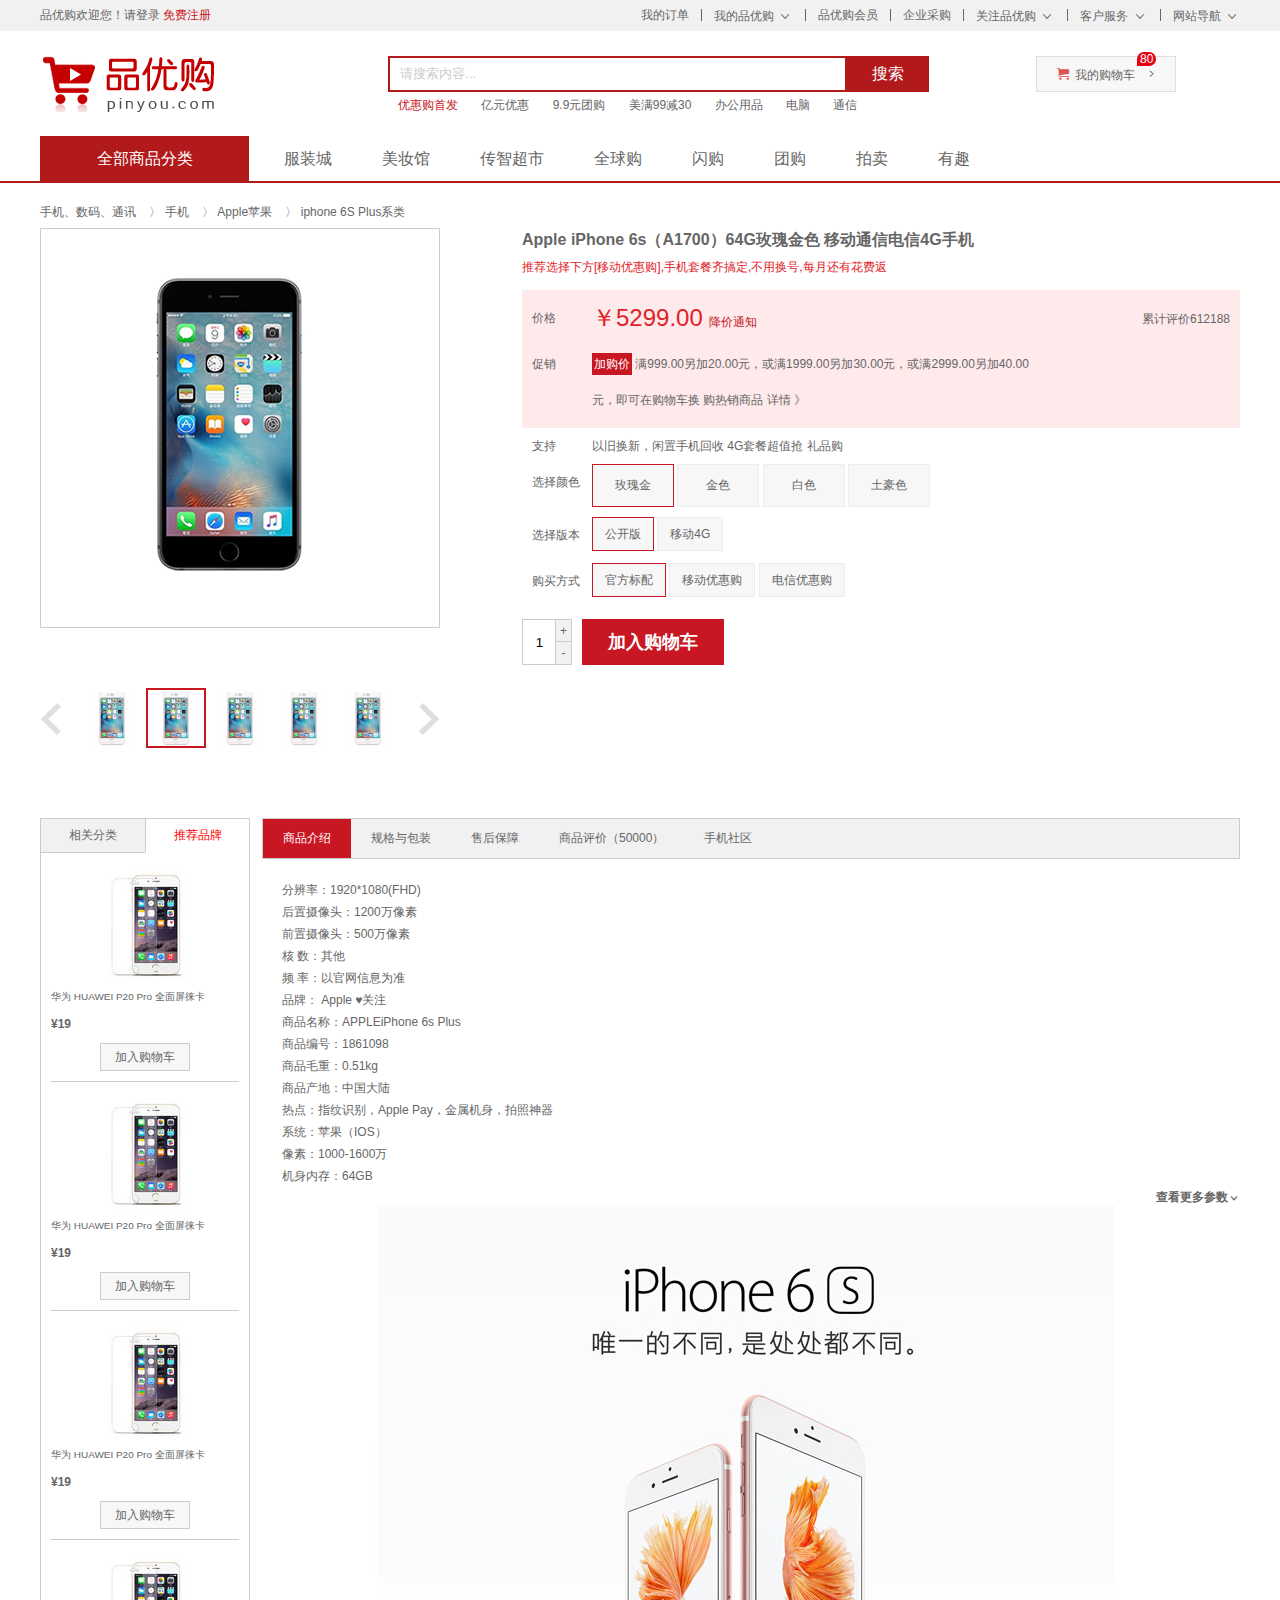
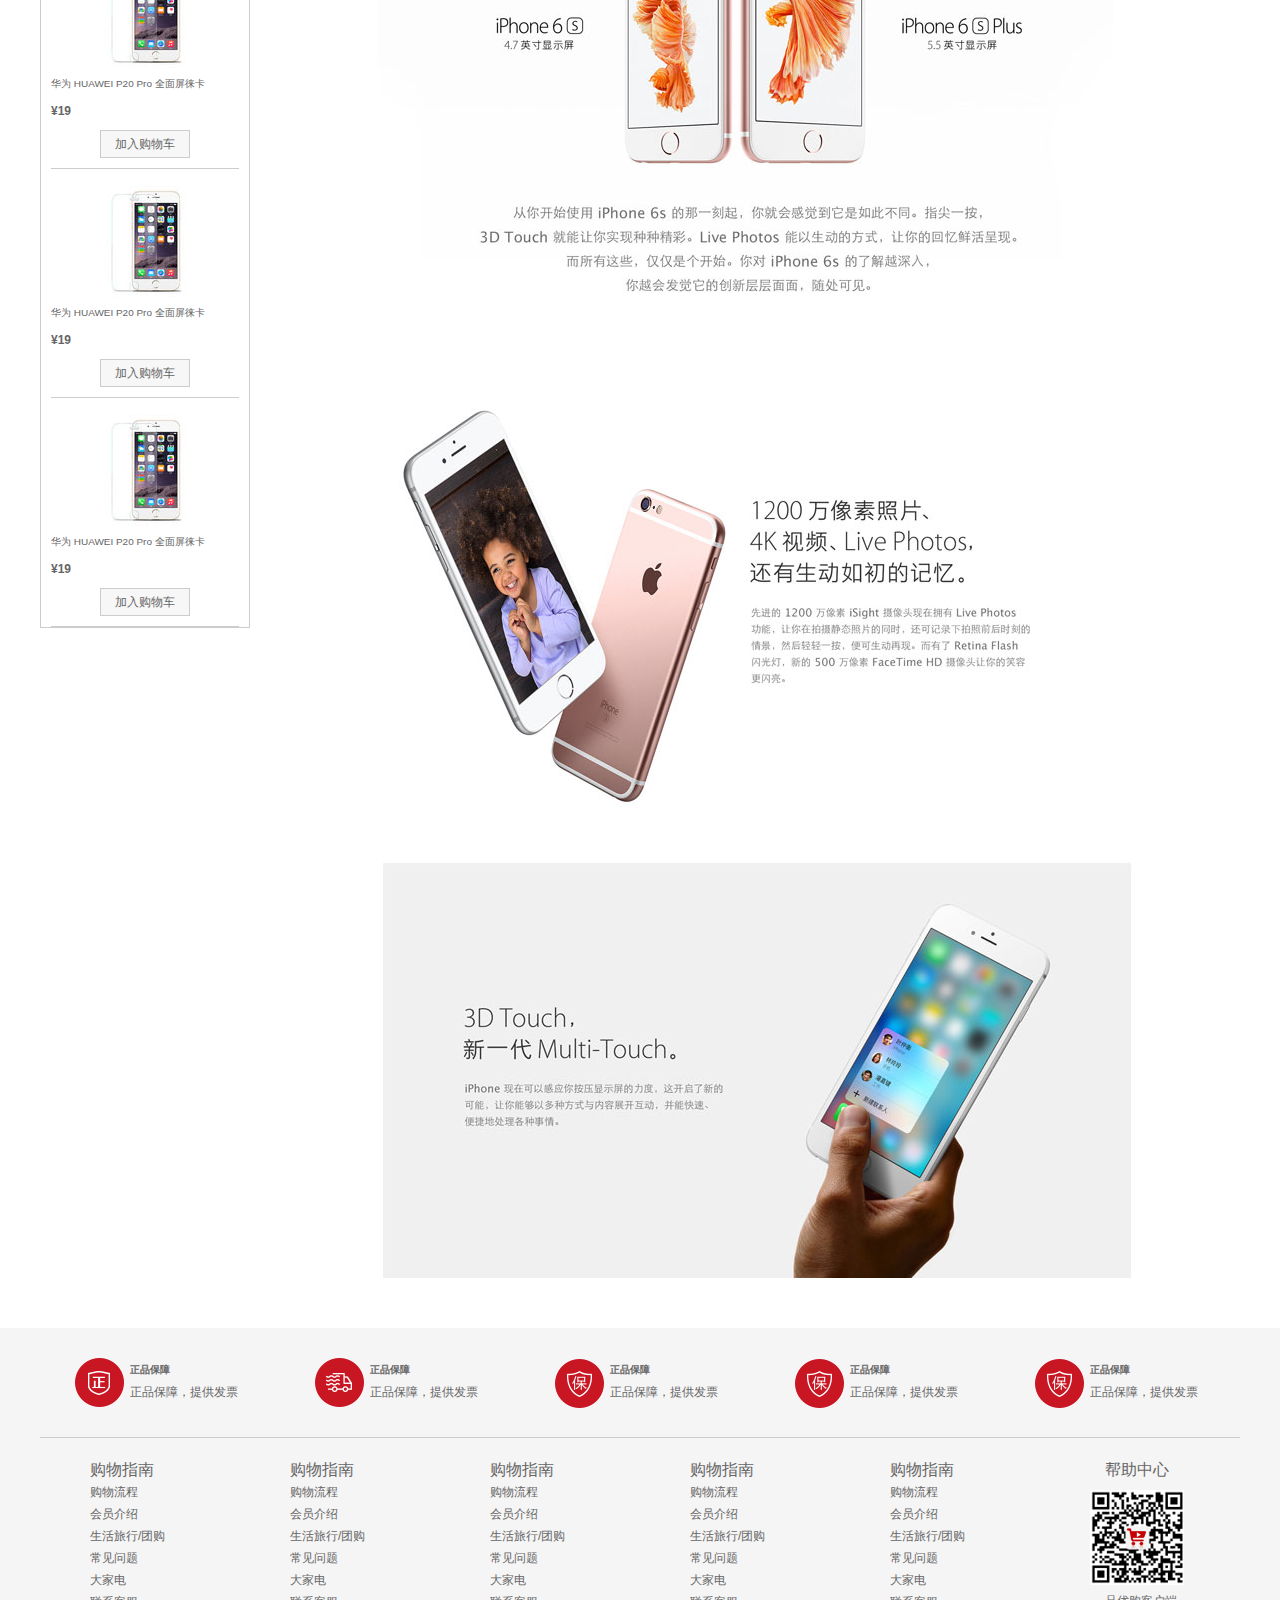
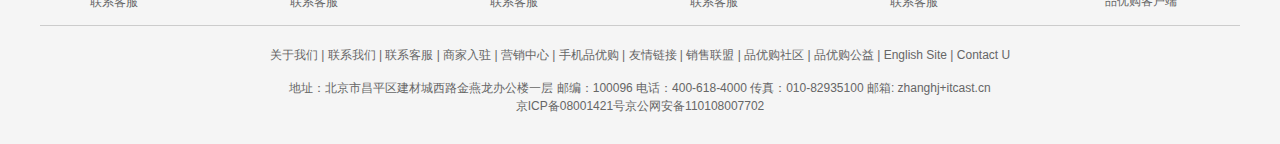
<file: 品优购详情页/拓展作业-品优购详情业/detail.html>
<!DOCTYPE html>
<html lang="en">

<head>
    <meta charset="UTF-8">
    <title>手机详情页！</title>
    <meta name="description" content="品优购JD.COM-专业的综合网上购物商城,销售家电、数码通讯、电脑、家居百货、服装服饰、母婴、图书、食品等数万个品牌优质商品.便捷、诚信的服务，为您提供愉悦的网上购物体验!" />
    <meta name="Keywords" content="网上购物,网上商城,手机,笔记本,电脑,MP3,CD,VCD,DV,相机,数码,配件,手表,存储卡,品优购" />
    <!-- 引入facicon.ico网页图标 -->
    <link rel="shortcut icon" href="favicon.ico" type="image/x-icon" />
    <!-- 引入css 初始化的css 文件 -->
    <link rel="stylesheet" href="css/base.css">
    <!-- 引入公共样式的css 文件 -->
    <link rel="stylesheet" href="css/common.css">
    <!-- 引入详情页面的css文件 -->
    <link rel="stylesheet" href="css/detail.css">
</head>

<body>
    <!-- 顶部快捷导航start -->
    <div class="shortcut">
        <div class="w">
            <div class="fl">
                <ul>
                    <li>品优购欢迎您！ </li>
                    <li>
                        <a href="#">请登录</a>
                        <a href="#" class="style-red">免费注册</a>
                    </li>
                </ul>
            </div>
            <div class="fr">
                <ul>
                    <li><a href="#">我的订单</a></li>
                    <li class="spacer"></li>
                    <li>
                        <a href="#">我的品优购</a>
                        <i class="icomoon"></i>
                    </li>
                    <li class="spacer"></li>
                    <li><a href="#">品优购会员</a></li>
                    <li class="spacer"></li>
                    <li><a href="#">企业采购</a></li>
                    <li class="spacer"></li>
                    <li><a href="#">关注品优购</a> <i class="icomoon"></i></li>
                    <li class="spacer"></li>
                    <li><a href="#">客户服务</a> <i class="icomoon"></i></li>
                    <li class="spacer"></li>
                    <li><a href="#">网站导航</a> <i class="icomoon"></i></li>
                </ul>
            </div>
        </div>
    </div>
    <!-- 顶部快捷导航end  -->
    <!-- header制作 -->
    <div class="header w">
        <!-- logo -->
        <div class="logo">
            <h1>
                <a href="index.html" title="品优购">品优购</a>
            </h1>
        </div>
        <!-- search -->
        <div class="search">
            <input type="text" class="text" value="请搜索内容...">
            <button class="btn">搜索</button>
        </div>
        <!-- hotwrods -->
        <div class="hotwrods">
            <a href="#" class="style-red">优惠购首发</a>
            <a href="#">亿元优惠</a>
            <a href="#">9.9元团购</a>
            <a href="#">美满99减30</a>
            <a href="#">办公用品</a>
            <a href="#">电脑</a>
            <a href="#">通信</a>
        </div>
        <div class="shopcar">
            <i class="car"> </i>我的购物车 <i class="arrow">  </i>
            <i class="count">80</i>
        </div>
    </div>
    <!-- header 结束 -->
    <!-- nav start -->
    <div class="nav">
        <div class="w">
            <div class="dropdown fl">
                <div class="dt"> 全部商品分类 </div>
                <div class="dd" style="display: none;">
                    <ul>
                        <li class="menu_item"><a href="#">家用电器</a> <i>  </i> </li>
                        <li class="menu_item">
                            <a href="list.html">手机</a> 、
                            <a href="#">数码</a> 、
                            <a href="#">通信</a>
                            <i>  </i>
                        </li>
                        <li class="menu_item"><a href="#">电脑、办公</a> <i>  </i> </li>
                        <li class="menu_item"><a href="#">家居、家具、家装、厨具</a> <i>  </i> </li>
                        <li class="menu_item"><a href="#">男装、女装、童装、内衣</a> <i>  </i> </li>
                        <li class="menu_item"><a href="#">个户化妆、清洁用品、宠物</a> <i>  </i> </li>
                        <li class="menu_item"><a href="#">鞋靴、箱包、珠宝、奢侈品</a> <i>  </i> </li>
                        <li class="menu_item"><a href="#">运动户外、钟表</a> <i>  </i> </li>
                        <li class="menu_item"><a href="#">汽车、汽车用品</a> <i>  </i> </li>
                        <li class="menu_item"><a href="#">母婴、玩具乐器</a> <i>  </i> </li>
                        <li class="menu_item"><a href="#">食品、酒类、生鲜、特产</a> <i>  </i> </li>
                        <li class="menu_item"><a href="#">医药保健</a> <i>  </i> </li>
                        <li class="menu_item"><a href="#">图书、音像、电子书</a> <i> </i> </li>
                        <li class="menu_item"><a href="#">彩票、旅行、充值、票务</a> <i> </i> </li>
                        <li class="menu_item"><a href="#">理财、众筹、白条、保险</a> <i>  </i> </li>
                    </ul>
                </div>
            </div>
            <!-- 右侧导航 -->
            <div class="navitems fl">
                <ul>
                    <li><a href="#">服装城</a></li>
                    <li><a href="#">美妆馆</a></li>
                    <li><a href="#">传智超市</a></li>
                    <li><a href="#">全球购</a></li>
                    <li><a href="#">闪购</a></li>
                    <li><a href="#">团购</a></li>
                    <li><a href="#">拍卖</a></li>
                    <li><a href="#">有趣</a></li>
                </ul>
            </div>
        </div>
    </div>
    <!-- nav end -->

    <!-- 详情页内容部分	 -->
    <div class="de_container w">
        <!-- 面包屑导航 -->
        <div class="crumb_wrap">
            <a href="#">手机、数码、通讯</a> 〉 <a href="#">手机   </a> 〉 <a href="#">Apple苹果   </a> 〉 <a href="#">iphone 6S Plus系类</a>
        </div>
        <!-- 产品介绍模块 -->
        <div class="product_intro clearfix">
            <!-- 预览区域 -->
            <div class="preview_wrap fl">
                <div class="preview_img">
                    <img src="upload/s3.png" alt="">
                </div>

                <div class="preview_list">
                    <a href="#" class="arrow_prev"></a>
                    <a href="#" class="arrow_next"></a>
                    <ul class="list_item">
                        <li>
                            <img src="upload/pre.jpg" alt="">
                        </li>
                        <li class="current">
                            <img src="upload/pre.jpg" alt="">
                        </li>
                        <li>
                            <img src="upload/pre.jpg" alt="">
                        </li>
                        <li>
                            <img src="upload/pre.jpg" alt="">
                        </li>
                        <li>
                            <img src="upload/pre.jpg" alt="">
                        </li>
                    </ul>
                </div>
            </div>
            <!-- 产品详细信息 -->
            <div class="itemInfo_wrap fr">
                <div class="sku_name">
                    Apple iPhone 6s（A1700）64G玫瑰金色 移动通信电信4G手机
                </div>
                <div class="news">
                    推荐选择下方[移动优惠购],手机套餐齐搞定,不用换号,每月还有花费返
                </div>
                <div class="summary">
                    <dl class="summary_price">
                        <dt>价格</dt>
                        <dd>
                            <i class="price">￥5299.00 </i>

                            <a href="#">降价通知</a>

                            <div class="remark">累计评价612188</div>

                        </dd>
                    </dl>
                    <dl class="summary_promotion">
                        <dt>促销</dt>
                        <dd>
                            <em>加购价</em> 满999.00另加20.00元，或满1999.00另加30.00元，或满2999.00另加40.00元，即可在购物车换 购热销商品 详情 》

                        </dd>
                    </dl>
                    <dl class="summary_support">
                        <dt>支持</dt>
                        <dd>以旧换新，闲置手机回收 4G套餐超值抢 礼品购</dd>
                    </dl>
                    <dl class="choose_color">
                        <dt>选择颜色</dt>
                        <dd>
                            <a href="javascript:;" class="current">玫瑰金</a>
                            <a href="javascript:;">金色</a>
                            <a href="javascript:;">白色</a>
                            <a href="javascript:;">土豪色</a>
                        </dd>
                    </dl>
                    <dl class="choose_version">
                        <dt>选择版本</dt>
                        <dd>
                            <a href="javascript:;" class="current">公开版</a>
                            <a href="javascript:;">移动4G</a>
                        </dd>
                    </dl>
                    <dl class="choose_type">
                        <dt>购买方式</dt>
                        <dd>
                            <a href="javascript:;" class="current">官方标配</a>
                            <a href="javascript:;">移动优惠购</a>
                            <a href="javascript:;">电信优惠购</a>
                        </dd>
                    </dl>
                    <div class="choose_btns">
                        <div class="choose_amount">
                            <input type="text" value="1">
                            <a href="javascript:;" class="add">+</a>
                            <a href="javascript:;" class="reduce">-</a>
                        </div>
                        <a href="#" class="addcar">加入购物车</a>
                    </div>
                </div>
            </div>
        </div>


        <!-- 产品细节模块 product_detail	 -->
        <div class="product_detail clearfix">
            <!-- aside -->
            <div class="aside fl">
                <div class="tab_list">
                    <ul>
                        <li class="first_tab ">相关分类</li>
                        <li class="second_tab current">推荐品牌</li>
                    </ul>
                </div>
                <div class="tab_con">

                    <ul>
                        <li>
                            <img src="upload/aside_img.jpg" alt="">
                            <h5>华为 HUAWEI P20 Pro 全面屏徕卡</h5>
                            <div class="aside_price">¥19</div>
                            <a href="#" class="as_addcar">加入购物车</a>
                        </li>
                        <li>
                            <img src="upload/aside_img.jpg" alt="">
                            <h5>华为 HUAWEI P20 Pro 全面屏徕卡</h5>
                            <div class="aside_price">¥19</div>
                            <a href="#" class="as_addcar">加入购物车</a>
                        </li>
                        <li>
                            <img src="upload/aside_img.jpg" alt="">
                            <h5>华为 HUAWEI P20 Pro 全面屏徕卡</h5>
                            <div class="aside_price">¥19</div>
                            <a href="#" class="as_addcar">加入购物车</a>
                        </li>
                        <li>
                            <img src="upload/aside_img.jpg" alt="">
                            <h5>华为 HUAWEI P20 Pro 全面屏徕卡</h5>
                            <div class="aside_price">¥19</div>
                            <a href="#" class="as_addcar">加入购物车</a>
                        </li>
                        <li>
                            <img src="upload/aside_img.jpg" alt="">
                            <h5>华为 HUAWEI P20 Pro 全面屏徕卡</h5>
                            <div class="aside_price">¥19</div>
                            <a href="#" class="as_addcar">加入购物车</a>
                        </li>
                        <li>
                            <img src="upload/aside_img.jpg" alt="">
                            <h5>华为 HUAWEI P20 Pro 全面屏徕卡</h5>
                            <div class="aside_price">¥19</div>
                            <a href="#" class="as_addcar">加入购物车</a>
                        </li>


                    </ul>
                </div>
            </div>
            <!-- detail -->
            <div class="detail fr">
                <div class="detail_tab_list">
                    <ul>
                        <li class="current">商品介绍</li>
                        <li>规格与包装</li>
                        <li>售后保障</li>
                        <li>商品评价（50000）</li>
                        <li>手机社区</li>
                    </ul>
                </div>
                <div class="detail_tab_con">
                    <div class="item">
                        <ul class="item_info">
                            <li>分辨率：1920*1080(FHD)</li>
                            <li>后置摄像头：1200万像素</li>
                            <li>前置摄像头：500万像素</li>
                            <li>核 数：其他</li>
                            <li>频 率：以官网信息为准</li>
                            <li>品牌： Apple ♥关注</li>
                            <li>商品名称：APPLEiPhone 6s Plus</li>
                            <li>商品编号：1861098</li>
                            <li>商品毛重：0.51kg</li>
                            <li>商品产地：中国大陆</li>
                            <li>热点：指纹识别，Apple Pay，金属机身，拍照神器</li>
                            <li>系统：苹果（IOS）</li>
                            <li>像素：1000-1600万</li>
                            <li>机身内存：64GB</li>
                        </ul>
                        <p>
                            <a href="#" class="more">查看更多参数</a>
                        </p>
                        <img src="upload/detail_img1.jpg" alt="">
                        <img src="upload/detail_img2.jpg" alt="">
                        <img src="upload/detail_img3.jpg" alt="">
                    </div>
                    <!-- 
					<div class="item">规格与包装</div>
					<div class="item">售后保障</div> 
					-->
                </div>
            </div> 
        </div>

    </div>
    <!-- 详情页内容部分	 -->

    <!-- footer start -->
    <div class="footer">
        <div class="w">
            <!-- mod_service -->
            <div class="mod_service">
                <ul>
                    <li>
                        <i class="mod-service-icon mod_service_zheng"></i>
                        <div class="mod_service_tit">
                            <h5>正品保障</h5>
                            <p>正品保障，提供发票</p>
                        </div>
                    </li>
                    <li>
                        <i class="mod-service-icon mod_service_kuai"></i>
                        <div class="mod_service_tit">
                            <h5>正品保障</h5>
                            <p>正品保障，提供发票</p>
                        </div>
                    </li>
                    <li>
                        <i class="mod-service-icon mod_service_bao"></i>
                        <div class="mod_service_tit">
                            <h5>正品保障</h5>
                            <p>正品保障，提供发票</p>
                        </div>
                    </li>
                    <li>
                        <i class="mod-service-icon mod_service_bao"></i>
                        <div class="mod_service_tit">
                            <h5>正品保障</h5>
                            <p>正品保障，提供发票</p>
                        </div>
                    </li>
                    <li>
                        <i class="mod-service-icon mod_service_bao"></i>
                        <div class="mod_service_tit">
                            <h5>正品保障</h5>
                            <p>正品保障，提供发票</p>
                        </div>
                    </li>
                </ul>
            </div>
            <!-- mod_help -->
            <div class="mod_help">
                <dl class="mod_help_item">
                    <dt>购物指南</dt>
                    <dd> <a href="#">购物流程 </a></dd>
                    <dd> <a href="#">会员介绍 </a></dd>
                    <dd> <a href="#">生活旅行/团购 </a></dd>
                    <dd> <a href="#">常见问题 </a></dd>
                    <dd> <a href="#">大家电 </a></dd>
                    <dd> <a href="#">联系客服 </a></dd>
                </dl>
                <dl class="mod_help_item">
                    <dt>购物指南</dt>
                    <dd> <a href="#">购物流程 </a></dd>
                    <dd> <a href="#">会员介绍 </a></dd>
                    <dd> <a href="#">生活旅行/团购 </a></dd>
                    <dd> <a href="#">常见问题 </a></dd>
                    <dd> <a href="#">大家电 </a></dd>
                    <dd> <a href="#">联系客服 </a></dd>
                </dl>
                <dl class="mod_help_item">
                    <dt>购物指南</dt>
                    <dd> <a href="#">购物流程 </a></dd>
                    <dd> <a href="#">会员介绍 </a></dd>
                    <dd> <a href="#">生活旅行/团购 </a></dd>
                    <dd> <a href="#">常见问题 </a></dd>
                    <dd> <a href="#">大家电 </a></dd>
                    <dd> <a href="#">联系客服 </a></dd>
                </dl>
                <dl class="mod_help_item">
                    <dt>购物指南</dt>
                    <dd> <a href="#">购物流程 </a></dd>
                    <dd> <a href="#">会员介绍 </a></dd>
                    <dd> <a href="#">生活旅行/团购 </a></dd>
                    <dd> <a href="#">常见问题 </a></dd>
                    <dd> <a href="#">大家电 </a></dd>
                    <dd> <a href="#">联系客服 </a></dd>
                </dl>
                <dl class="mod_help_item">
                    <dt>购物指南</dt>
                    <dd> <a href="#">购物流程 </a></dd>
                    <dd> <a href="#">会员介绍 </a></dd>
                    <dd> <a href="#">生活旅行/团购 </a></dd>
                    <dd> <a href="#">常见问题 </a></dd>
                    <dd> <a href="#">大家电 </a></dd>
                    <dd> <a href="#">联系客服 </a></dd>
                </dl>
                <dl class="mod_help_item mod_help_app">
                    <dt>帮助中心</dt>
                    <dd>
                        <img src="upload/erweima.png" alt="">
                        <p>品优购客户端</p>
                    </dd>
                </dl>
            </div>

            <!-- mod_copyright  -->
            <div class="mod_copyright">
                <p class="mod_copyright_links">
                    关于我们 | 联系我们 | 联系客服 | 商家入驻 | 营销中心 | 手机品优购 | 友情链接 | 销售联盟 | 品优购社区 | 品优购公益 | English Site | Contact U
                </p>
                <p class="mod_copyright_info">
                    地址：北京市昌平区建材城西路金燕龙办公楼一层 邮编：100096 电话：400-618-4000 传真：010-82935100 邮箱: zhanghj+itcast.cn <br> 京ICP备08001421号京公网安备110108007702
                </p>
            </div>
        </div>
    </div>
    <!-- footer end -->
</body>

</html>
</file>
<file: css/base.css>
/* 把我们所有标签的内外边距清零 */
* {
    margin: 0;
    padding: 0;
    /* css3盒子模型 */
    box-sizing: border-box;
}
/* em 和 i 斜体的文字不倾斜 */
em,
i {
    font-style: normal
}
/* 去掉li 的小圆点 */
li {
    list-style: none
}

img {
    /* border 0 照顾低版本浏览器 如果 图片外面包含了链接会有边框的问题 */
    border: 0;
    /* 取消图片底侧有空白缝隙的问题 */
    vertical-align: middle
}

button {
    /* 当我们鼠标经过button 按钮的时候，鼠标变成小手 */
    cursor: pointer
}

a {
    color: #666;
    text-decoration: none
}

a:hover {
    color: #c81623
}

button,
input {
    /* "\5B8B\4F53" 就是宋体的意思 这样浏览器兼容性比较好 */
    font-family: Microsoft YaHei, Heiti SC, tahoma, arial, Hiragino Sans GB, "\5B8B\4F53", sans-serif;
    /* 默认有灰色边框我们需要手动去掉 */
    border: 0; 
    outline: none;
}

body {
    /* CSS3 抗锯齿形 让文字显示的更加清晰 */
    -webkit-font-smoothing: antialiased;
    background-color: #fff;
    font: 12px/1.5 Microsoft YaHei, Heiti SC, tahoma, arial, Hiragino Sans GB, "\5B8B\4F53", sans-serif;
    color: #666
}

.hide,
.none {
    display: none
}
/* 清除浮动 */
.clearfix:after {
    visibility: hidden;
    clear: both;
    display: block;
    content: ".";
    height: 0
}

.clearfix {
    *zoom: 1
}
</file>
<file: css/common.css>
/* 声明字体图标 这里一定要注意路径的变化 */
@font-face {
  font-family: "icomoon";
  src: url("../fonts/icomoon.eot?tomleg");
  src: url("../fonts/icomoon.eot?tomleg#iefix") format("embedded-opentype"),
    url("../fonts/icomoon.ttf?tomleg") format("truetype"),
    url("../fonts/icomoon.woff?tomleg") format("woff"),
    url("../fonts/icomoon.svg?tomleg#icomoon") format("svg");
  font-weight: normal;
  font-style: normal;
  font-display: block;
}
/* 版心 */
.w {
  width: 1200px;
  margin: 0 auto;
}
.fl {
  float: left;
}
.fr {
  float: right;
}
.style-red {
  color: #c81623;
}
/* 快捷导航 */
.shortcut {
  height: 31px;
  background-color: #f1f1f1;
  line-height: 31px;
}
.shortcut ul li {
  float: left;
}
.shortcut .fr ul li:nth-child(even) {
  width: 1px;
  height: 12px;
  margin: 9px 15px 0;
  background-color: #666;
}
.arrow-icon::after {
  content: "\e91e";
  font-family: "icomoon";
  margin-left: 6px;
}
.header {
  position: relative;
  height: 105px;
  /* background-color: pink; */
}
/* logo模块 */
.logo {
  position: absolute;
  top: 25px;
  width: 171px;
  height: 61px;
  /* background-color:skyblue; */
}
.logo h1 a {
  display: block;
  width: 171px;
  height: 61px;
  background: url(../images/logo.png) no-repeat;
  font-size: 0;
}
/* search搜索模块 */
.search {
  position: relative;
  top: 25px;
  left: 346px;
  width: 538px;
  height: 36px;
  border: 2px solid #b1191a;
  /* background-color: skyblue; */
}
.search input,
.search button {
  float: left;
  height: 100%;
}
.search input {
  width: 454px;
  padding-left: 10px;
}
.search button {
  width: 80px;
  background-color: #b1191a;
  font-size: 16px;
  color: #fff;
}
.hotwords {
  position: absolute;
  top: 66px;
  left: 346px;
}
.hotwords a {
  margin: 0 10px;
}
.shopcar {
  position: absolute;
  top: 25px;
  right: 60px;
  width: 140px;
  height: 35px;
  line-height: 35px;
  text-align: center;
  border: 1px solid #dfdfdf;
  background-color: #f7f7f7;
}
.shopcar::before {
  content: "\e93a";
  font-family: "icomoon";
  margin-right: 7px;
  color: #b1191a;
}
.shopcar::after {
  content: "\e920";
  font-family: "icomoon";
  margin-left: 7px;
  color: #b1191a;
}
.count {
  position: absolute;
  top: -5px;
  left: 100px;
  padding: 0 5px;
  height: 14px;
  background-color: #b1191a;
  line-height: 14px;
  color: #fff;
  border-radius: 7px 7px 7px 0;
}
.nav {
  height: 47px;
  border-bottom: 2px solid #b1191a;
}
.nav .dropdown,
.nav .navitems {
  float: left;
  height: 45px;
}
.nav .dropdown {
  position: relative;
  width: 210px;
  background-color: #b1191a;
}
.dropdown .dt {
  /* width: 100%;
    height: 100%; */
  line-height: 45px;
  text-align: center;
  font-size: 18px;
  color: #fff;
  margin-top: 2px;
}
.dropdown .dd {
  position: absolute;
  top: 47px;
  left: 0;
  /* display: none; */
  height: 465px;
  width: 210px;
  background-color: #c81623;
}
.dropdown:hover .dd {
  display: block;
}
.dropdown .dd li {
  height: 31px;
  line-height: 31px;
  margin-left: 2px;
  font-size: 14px;
  color: #fff;
}
.dropdown .dd li::after {
  float: right;
  content: "\e920";
  font-family: "icomoon";
  margin-right: 10px;
}
.dropdown .dd li:hover {
  color: #c81623;
  background-color: #fff;
}
.dropdown .dd li a {
  color: #fff;
  padding-left: 10px;
}
.dropdown .dd li:hover a {
  color: #c81623;
}
.navitems ul li {
  float: left;
}
.navitems ul li a {
  display: block;
  height: 45px;
  line-height: 45px;
  padding: 0 25px;
  font-size: 16px;
}

/* footer页脚模块  开始 */
.footer {
  height: 415px;
  background-color: #f5f5f5;
  /* margin-top: 700px; */
  padding-top: 30px;
}
.mod-service {
  height: 80px;
  /* background-color: pink; */
  border-bottom: 1px solid #ccc;
}
.mod-service ul li {
  float: left;
  width: 20%;
  height: 50px;
  padding-left: 35px;
}
.mod-service ul li h5 {
  float: left;
  width: 50px;
  height: 50px;
  margin-right: 8px;
}
.mod-service ul li h5 {
  background: url(../images/icons.png) no-repeat -252px -2px;
}
.mod-service ul li:nth-child(2) h5 {
  background: url(../images/icons.png) no-repeat -255px -54px;
}
.mod-service ul li .wy {
  background: url(../images/icons.png) no-repeat -256px -105px;
}
.mod-service ul li .ts {
  background: url(../images/icons.png) no-repeat -257px -156px;
}
.service_txt h4 {
  font-size: 14px;
}
.service_txt p {
  font-size: 12px;
}
.mod-help {
  height: 185px;
  /* background-color: pink; */
  padding-left: 50px;
  padding-top: 20px;
  border-bottom: 1px solid #ccc;
}
.mod-help dl {
  float: left;
  width: 200px;
  /* background-color: skyblue; */
}
.mod-help dl:last-child {
  width: 90px;
  text-align: center;
}
.mod-help dl dt {
  font-size: 16px;
  margin-bottom: 10px;
}

.mod-copyright {
  text-align: center;
  margin-top: 20px;
}
.links {
  margin-bottom: 15px;
}
.links a {
  margin: 0 3px;
}
.copyright {
  line-height: 20px;
}

/* footer页脚模块  结束 */
</file>
<file: css/index.css>
.main {
    width: 980px;
    height: 455px;
    margin-left: 220px;
    margin-top: 10px;
}
.focus {
    width: 721px;
    height: 100%;
}
.newsflash {
    width: 250px;
    height: 100%;
    /* background-color: pink; */
}
.news {
    height: 165px;
    border: 1px solid #e4e4e4;
}
.news-hd {
    height: 33px;
    line-height: 32px;
    border-bottom: 1px dotted #ccc;
    padding:0 15px;
    
}
.news-hd h3 {
    font-size: 14px;
}
.news-hd .more {
    float: right;
}
.news-hd .more::after {
    font-family: 'icomoon';
    content: '\e920';
}
.news-bd {
    padding: 5px 15px 0;
}
.news-bd ul li {
    height: 24px;
    line-height: 24px;
    overflow: hidden;
    white-space: nowrap;
    text-overflow: ellipsis;
}
.lifeservice {
    overflow: hidden;
    height: 209px;
    border: 1px solid #e4e4e4;
    border-top: 0;
}
.lifeservice ul {
    width: 252px;
}
.lifeservice ul li {
    float: left;
    width: 63px;
    height: 71px;
    text-align: center;
    border-right: 1px solid #e4e4e4;
    border-bottom: 1px solid #e4e4e4;
}
.lifeservice ul li i {
    display: inline-block;
    width: 20px;
    height: 28px;
    background-color: pink;
    margin-top: 12px;
    background: url(../images/icons.png) no-repeat -19px -15px;
}
.bargain {
    margin-top: 5px;
}
/* 推荐模块 */
.recom {
    height: 165px;
    margin-top: 12px;
    background-color: #ebebeb;
}
.recom-hd {
    float: left;
    height: 100%;
    width: 205px;
    background-color: #5c5251;
    text-align: center;
    padding-top: 30px;
}
.recom-bd ul li {
    position: relative;
    float: left;
}
.recom-bd ul li:nth-child(-n + 3)::after {
    position: absolute;
    top: 10px;
    right: 0;
    content: "";
    width: 1px;
    height: 145px;
    background-color: #ddd;
}
/* 楼层模块 */
.floor>div {
    margin-top: 30px;
}
.hd {
    height: 30px;
    border-bottom: 2px solid #c81623;

}
.hd h3 {
    float: left;
    font-size: 18px;
    font-weight: 400;
    color: #c81623;
}
.tab-list {
    float: right;

}
.tab-list li {
    float: left;
}
.tab-list li a {
    line-height: 30px;
    margin: 0 15px;
}
.tab-content {
    height: 361px;
    /* background-color: pink; */
}
.tab-content .item {
    height: 100%;
}
.tab-content .item > div {
    float: left;
    height: 100%;
}
.col-210 {
    width: 210px;
    background-color: #f9f9f9;
}
.col-210 ul {
    padding-left: 12px;
}
.col-210 ul li {
    float: left;
    height: 34px;
    line-height: 33px;
    width: 85px;
    text-align: center;
    border-bottom: 1px solid #ccc;
    margin-right: 10px;
}
.col-210 img {
    margin-top: 12px;
}
.col-329 {
    position: relative;
    overflow: hidden;
    width: 329px;
    /* background-color: green; */
}
.col-329 ul {
    position: absolute;
    width: 1000%;
    height: 100%;
}
.col-329 ul li {
    float: left;
    width: 329px;
}
.col-329 .pages {
    position: absolute;
    width: 100%;
    bottom: 10px;
    text-align: center;
}
.col-329 .pages li {
    display: inline-block;
    width: 8px;
    height: 8px;
    background-color: #000;
    border-radius: 50%;
    margin: 0 3px;
}
.col-329 .pages .current {
    background-color: #fff;
}
.col-221 {
    width: 221px;
    /* background-color: yellow; */
    border-right: 1px solid #ccc;
}
.col-219 {
    width: 219px;
    /* background-color: blue; */
}
.bb {
    display: block;
    border-bottom: 1px solid #ccc;
}
</file>
<file: css/list.css>
.sk {
    position: absolute;
    left: 200px;
    top: 20px;
    width: 100px;
    height: 60px;
    background-color: pink;
    border-left: 2px solid red;
    text-align: center;
    padding-top: 1px;
}
.sk-list ul li {
    float: left;
    text-align: center;

}
.sk-list ul li a {
    font-size: 16px;
    line-height: 40px;
    font-weight: 700;
    padding: 0 10px;
    color: #000;
}
.sk-con ul {
    margin-left: 400px;
}
.sk-con ul li {
    float: left;
}
.sk-con ul li:nth-child(2) a {
    color: #c81623;
}
.sk-con ul li:last-child::after  {
    content: "\e91e";
    font-family: "icomoon";

}
.sk-con ul li a {
    font-size: 14px;
    line-height: 42px;
    color: #666;
    padding: 0 20px;
}
.sk-con ul li:last-child a {
    padding-right: 4px;
}
.sk-container {
    overflow: hidden;
}
.sk-hd {
    height: 120px;
}
.sk-bd ul {
    margin-top: 20px;
}
.sk-bd ul li {
    float: left;
    overflow: hidden;
width: 290px;
height: 458px;
background-color: pink;
margin-right: 10px;
margin-bottom: 10px;
border: 1px solid transparent;
}
.sk-bd ul li:hover {
    border: 1px solid #c81623;
}
</file>
<file: css/register copy.css>
.w {
  width: 1200px;
  margin: 0 auto;
}
header {
  height: 84px;
  padding-top: 18px;
  border-bottom: 2px solid #b1191a;
}
.register {
  margin-top: 20px;
  border: 1px solid #ccc;
}
.hd {
  height: 42px;
  line-height: 42px;
  border-bottom: 1px solid #ccc;
  background-color: #ececec;
}
.hd h3 {
  padding: 0 10px;
  font-size: 18px;
  color: #333;
  font-weight: 400;
}
.hd h3 .login {
  float: right;
  font-size: 14px;
}
.hd h3 .login a {
  color: red;
}
.bd {
  height: 480px;
}
.bd .main {
  width: 600px;
  margin: 56px auto 0;
}
.formaroup {
  margin-bottom: 20px;
}
.formaroup label {
  display: inline-block;
  width: 100px;
  text-align: right;
}
.formaroup .inp {
  width: 240px;
  height: 36px;
  border: 1px solid #999;
}
.error {
  color: red;
}
.error::before,
.success::before {
  content: "";
  display: inline-block;
  width: 20px;
  height: 20px;
  vertical-align: middle;
  margin: 0 4px;
  background: url(../images/error.png);
}

.success {
  color: green;
}
.success::before {
  background: url(../images/success.png);
}

.safe {
  padding-left: 180px;
  margin-top: -10px;
  color: #b3b3b3;
}
.safe i {
  padding: 0 11px;
  color: #fff;
}
.safe i.weak {
  background-color: #de1111;
}
.safe i.mid {
  background-color: #40b83f;
}
.safe i.strong {
  background-color: #f79100;
}
/* 协议 */
.agree {
  padding-left: 97px;
  margin-top: 43px;
}
.agree input {
  margin-right: 10px;
  vertical-align: middle;
}
.agree a {
  color: #1ba1e6;
}
/* 提交 */
.submit {
  padding-left: 118px;
  margin-top: 50px;
}
.submit input {
  width: 200px;
  height: 34px;
  color: #fff;
  font-size: 14px;
  cursor: pointer;
  background-color: #c81623;
}
</file>
<file: css/register.css>
.nav {
    height: 100px;
}
.logo {
    width: 172px;
    height: 61px;
}
.logo h1 a {
    display: block;
    width: 172px;
    height: 61px;
    background: url(../images/logo.png) no-repeat;
    /* background-color: pink; */
}
.register {
    height: 520px;
    /* background-color: pink; */
    border: 1px solid #ccc;
}
.register-hd {
    height: 40px;
    line-height: 40px;
    background-color: #ececec;
    border-bottom: 1px solid #ccc;
    padding: 0 10px;
}
.register-hd .user {
    float: left;
    font-size: 18px;
}
.register-hd .login {
    float: right;
    font-size: 14px;
}
.register-bd {
    height: 480px;
    /* background-color: skyblue; */
    text-align: center;
    font-size: 14px;
    color: #4d4d4d;
}
.box-top {
    position: relative;
    width: 600px;
    height: 200px;
    margin: 54px auto;
    /* background-color: pink; */
    
}
.box-top [type] {
    width: 240px;
    height: 36px;
    border: 1px solid #ccc;
}
.box-top .phone {
    position: absolute;
    left: 107px;
    top: 0;
    width: 520px;
    /* background-color: skyblue; */
}
.box-top .number {
    position: absolute;
    top: 50px;
    left: 88px;
}
.box-top .password {
    position: absolute;
    top: 100px;
    left: 103px;
}
.box-top .anquan {
    position: absolute;
    top: 150px;
    left: 240px;
    font-size: 12px;
}
.anquan i {
    background-color: red;
    padding: 0 10px;
}
.anquan u {
    text-decoration: none;
    background-color: green;
    padding: 0 10px;
}
.anquan strong {
    font-weight: 400;
    background-color: orange;
    padding: 0 10px;
}
.box-top .queren {
    position: absolute;
    top: 190px;
    left: 105px;
}
.box-top a {
    font-size: 12px;
    color: #df3033;
}
.box-top a::before {
    content: "\e91d";
    font-family: "icomoon";
    margin-left: 10px;
}
/* 协议栏 */
.agreement a {
    color: #1ba1e6;
}
.button {
    width: 200px;
    height: 34px;
    line-height: 34px;
    color: #fff;
    background-color: red;
    margin: 30px auto 0;
}
/* footer */
.footer {
    margin-top: 5px;
    background-color: #fff;
    padding-top: 0px;
}
.footer .links {
    margin-bottom: 5px;
}
</file>
<file: css/xiangqinye.css>
.w {
  width: 1200px;
  margin: 0 auto;
}
.de-container {
  width: 1200px;
  margin: 0 auto;
  /* height: 800px; */
  /* background-color: pink; */
}
.crumb-wrap {
  margin-top: 20px;
  height: 30px;
  line-height: 30px;
  overflow: hidden;
  /* background-color: skyblue; */
}
.crumb-wrap ul li {
  float: left;
}
.crumb-wrap ul li:nth-child(-n + 3)::after {
  content: "\e920";
  font-family: "icomoon";
  font-size: 18px;
  vertical-align: middle;
  margin-left: 10px;
  margin-right: 5px;
}
/* product-intro产品介绍 */
.product-intro {
  width: 1200px;
  height: 550px;
  /* background-color: #00a4ff; */
}
.preview-wrap {
  float: left;
  width: 400px;
  height: 400px;
  background-color: pink;
}
.preview-img {
  width: 400px;
  height: 400px;
}
.preview-img li img {
  width: 100%;
  height: 100%;
  border: 1px solid #ccc;
}
/* preview-list预览列表 */
.preview-list {
  width: 400px;
  height: 60px;
  /* background-color: skyblue; */
}
.preview-list ul {
  width: 400px;
  height: 60px;
  margin: 40px 0 40px 0;
}
.preview-list ul li {
  float: left;
  border: 2px solid transparent;
  margin: 0 1px;
}
.preview-list ul li:hover {
  border: 2px solid red;
}
.preview-list ul .arrow {
  width: 22px;
  height: 32px;
  margin: 15px 10px 0;
  border: 0;
}
.preview-list ul .arrow:hover {
  border: 0;
}
/* itemlnfo-wrap产品详细信息  右边  */
.itemlnfo-wrap {
  float: left;
  width: 700px;
  height: 500px;
  /* background-color: pink; */
  margin-top: 5px;
  margin-left: 100px;
}
.itemlnfo-wrap h2 {
  color: #000;
}
.itemlnfo-wrap h6 {
  color: red;
  margin-top: 2px;
  margin-bottom: 10px;
  font-size: 12px;
  font-weight: 400;
}
.itemlnfo-wrap .hd {
  height: 340px;
  width: 100%;
  padding-top: 20px;
  background-color: #fff;
}
.price {
  overflow: hidden;
  line-height: 35px;
  background-color: pink;
}
.hd dl dt {
  float: left;
  width: 70px;
}
.price dd span {
  font-size: 18px;
  color: red;
}
.price dd span em {
  font-size: 12px;
}
.price dd i {
  float: right;
  margin-right: 10px;
}
.price dd strong {
  background-color: red;
  font-size: 14px;
  color: #fff;
}
.price .zanwei {
  width: 70px;
  height: 35px;
  background-color: pink;
}
.zhifu {
  margin-top: 5px;
}
.choose {
  height: 55px;
  line-height: 55px;
}
.choose dd {
  display: inline-block;
}
.choose dd button {
  height: 40px;
  width: 80px;
}
.choose dd:hover button {
  border: 1px solid red;
}
.choose-amount {
  width: 200px;
  height: 60px;
  /* background-color: pink; */
}
.anniu {
  float: left;
  width: 42px;
  height: 42px;
  line-height: 42px;
  background-color: #fff;
  text-align: center;
  border: 1px solid #ccc;
}
.shuliang-box {
  float: right;
  height: 40px;
  width: 10px;
  background-color: #fff;
}
.shuliang-box .jia,
.shuliang-box .jian {
  width: 10px;
  height: 20px;
  line-height: 20px;
  background-color: #ccc;
  text-align: center;
  border: 1px solid #ccc;
}
.shuliang-box .jia {
  border-bottom: 0;
}
.addshopcar {
  float: left;
  margin-left: 20px;
  width: 120px;
  height: 40px;
  background: red;
  color: #fff;
  font-size: 14px;
  text-align: center;
  line-height: 40px;
}
/* product-detail 产品细节 */
.product-detail {
  /* height: 900px; */
  /* background-color: pink; */
}
.detail-fl {
  float: left;
  width: 182px;
  /* height: 600px; */
  /* background-color: #ccc; */
  border: 1px solid #ccc;
}
.fl-top {
  height: 40px;
  /* background-color: pink; */
}
.fl-top .zuo {
  float: left;
  width: 90px;
  height: 40px;
  background-color: #ececec;
  color: #000;
  text-align: center;
  line-height: 40px;
  border-right: 1px solid #ccc;
  border-bottom: 1px solid #ccc;
}
.fl-top .you {
  float: right;
  width: 90px;
  height: 40px;
  background-color: #fff;
  color: red;
  text-align: center;
  line-height: 40px;
}
.detail-fl .aside {
  width: 180px;
}
.aside {
  float: left;
  width: 180px;
}
.aside li {
  width: 180px;
  height: 220px;
  padding: 0 10px;
  /* background-color: blue; */
}
.aside:last-child {
  margin-bottom: 10px;
}
.aside li a {
  display: inline-block;
}
.aside li .detail {
  width: 160px;
  height: 220px;
  border-bottom: 2px solid #ccc;
}
.detail img {
  width: 100%;
}
.detail h4 {
  font-weight: 400;
}
.detail p {
  margin-top: 5px;
  font-weight: 700;
}
.detail a {
  display: block;
  margin-top: 15px;
  margin-left: 20px;
  width: 120px;
  height: 30px;
  line-height: 30px;
  text-align: center;
  background-color: #eee;
  border: 1px solid #ccc;
}
</file>
<file: 品优购详情页/拓展作业-品优购详情业/css/base.css>
﻿/*清除元素默认的内外边距  */
* {
    margin: 0;
    padding: 0
}
/*让所有斜体 不倾斜*/
em,
i {
    font-style: normal;
}
/*去掉列表前面的小点*/
li {
    list-style: none;
}
/*图片没有边框   去掉图片底侧的空白缝隙*/
img {
    border: 0;  /*ie6*/
    vertical-align: middle;
}
/*让button 按钮 变成小手*/
button {
    cursor: pointer;
}
/*取消链接的下划线*/
a {
    color: #666;
    text-decoration: none;
}

a:hover {
    color: #e33333;
}

button,
input {
    font-family: 'Microsoft YaHei', 'Heiti SC', tahoma, arial, 'Hiragino Sans GB', \\5B8B\4F53, sans-serif;
    /*取消轮廓线 蓝色的*/
    outline: none;
}

body {
    background-color: #fff;
    font: 12px/1.5 'Microsoft YaHei', 'Heiti SC', tahoma, arial, 'Hiragino Sans GB', \\5B8B\4F53, sans-serif;
    color: #666
}

.hide,
.none {
    display: none;
}
/*清除浮动*/
.clearfix:after {
    visibility: hidden;
    clear: both;
    display: block;
    content: ".";
    height: 0
}

.clearfix {
    *zoom: 1
}
</file>
<file: 品优购详情页/拓展作业-品优购详情业/css/common.css>
/*公共样式*/
.fl {
	float: left;
}
.fr {
	float: right;
}
@font-face {
    font-family: 'icomoon';
    src:  url('../fonts/icomoon.eot?7kkyc2');
    src:  url('../fonts/icomoon.eot?7kkyc2#iefix') format('embedded-opentype'),
    url('../fonts/icomoon.ttf?7kkyc2') format('truetype'),
    url('../fonts/icomoon.woff?7kkyc2') format('woff'),
    url('../fonts/icomoon.svg?7kkyc2#icomoon') format('svg');
  font-weight: normal;
  font-style: normal;
}
.fr .icomoon {
	font-family: 'icomoon';
	font-size: 16px;
	line-height: 26px;
}
/*版心*/
.w {
	width: 1200px;
	margin: 0 auto;
}
.style-red {
	color: #c81623;
}
.spacer {
	width: 1px;
	height: 12px;
	background-color: #666;
	margin: 9px 12px 0;
}
/*顶部快捷导航*/
.shortcut {
	height: 31px;
	background-color: #f1f1f1;
	line-height: 31px;
}
.shortcut li {
	float: left;
}
/*header区域*/
.header {
	position: relative;
	height: 105px;
}
.logo {
	position: absolute;
	top: 25px;
	left: 0;
	width: 175px;
	height: 56px;
}
.logo a {
	display: block;
	/*overflow: hidden;*/
	width: 175px;
	height: 56px;
	background: url(../img/logo.png) no-repeat;
	/*text-indent: -999px;*/
	font-size: 0;
}
.search {
	position: absolute;
	top: 25px;
	left: 348px;
}
.text {
	float: left;
	width: 445px;
	height: 32px;
	border: 2px solid #b1191a;
	padding-left: 10px;
	color: #ccc;
}
.btn {
	float: left;
	width: 82px;
	height: 36px;
	background-color: #b1191a;
	border: 0;
	font-size: 16px;
	color: #fff;
}
.hotwrods {
	position: absolute;
	top: 65px;
	left: 348px;
}
.hotwrods a {
	margin: 0 10px;
}
.shopcar {
	position: absolute;
	top:25px;
	right: 64px;
	width: 138px;
	height: 34px;
	border: 1px solid #dfdfdf;
	background-color: #f7f7f7;
	line-height: 34px;
	text-align: center;
}
.car {
	font-family: 'icomoon';
	color: #da5555;
}
.arrow {
	font-family: 'icomoon';
	margin-left: 5px;
}
.count {
	position: absolute;
	top: -5px;
	/*应该是左侧对齐 文字才能往右走显示*/
	left: 100px;
	background-color: #e60012;
	height: 14px;
	padding: 0 3px;
	line-height: 14px;
	color: #fff;
	/*border-radius: 左上角 右上角  右下角  左下角;*/
	border-radius: 7px 7px 7px 0;
}
/*nav start*/
.nav {
	height: 45px;
	border-bottom: 2px solid #b1191a;
}
.dropdown {
	width: 209px;
	height: 45px;
}
.dropdown .dt {
	height: 100%;
	background-color: #b1191a;
	font-size: 16px;
	color: #fff;
	text-align: center;
	line-height: 45px;
}
.dropdown .dd {
	height: 465px;
	background-color: #c81623;
	margin-top: 2px;
} 

.menu_item:hover {
	background-color: #fff;
}
/*鼠标经过li 里面的 a变颜色*/
.menu_item:hover a {
	color: #c81623;
}

.menu_item {
	height: 31px;
	line-height: 31px;
	margin-left: 1px;
	padding: 0 10px;
	transition: all .5s;
}
.menu_item:hover {
	padding-left: 20px;
}
.menu_item a {
	font-size: 14px;
	color: #fff;
}
.menu_item i {
	float: right;
	font-family: 'icomoon';
	font-size: 18px;
	color: #fff;
}
.navitems {
	margin-left: 10px;
}
.navitems li {
	float: left;
}
.navitems li a {
	display: block;
	height: 45px;
	padding: 0 25px;
	line-height: 45px;
	font-size: 16px;
}
/*footer 部分*/
.footer {
	height: 386px;
	background-color: #f5f5f5;
	padding-top: 30px;
}
.mod_service {
	height: 79px;
	border-bottom: 1px solid #ccc;
}

.mod_service li {
	float: left;
	width: 240px;
	height: 79px;

}
.mod-service-icon {
	/*浮动的盒子 可以直接给大小的 不需要转换*/
	float: left;
	width: 50px;
	height: 50px;
	margin-left: 35px;
	background: url(../img/icons.png) no-repeat;
}
.mod_service_zheng {
	background-position: -253px -3px;	
}
.mod_service_tit {
	float: left;
	margin-left: 5px;
}
.mod_service_tit h5 {
	margin: 5px 0;
}
.mod_service_kuai {
	background-position: -255px -54px;
}
.mod_service_bao {
	background-position: -257px -105px;
}
.mod_help {
	height: 187px;
	border-bottom: 1px solid #ccc;
}
.mod_help_item {
	float: left;
	width: 150px;
	padding: 20px 0 0 50px;
}
.mod_help_item dt {
	height: 25px;
	font-size: 16px;
}
.mod_help_item dd {
	height: 22px;
}
.mod_help_app dt,
.mod_help_app p {
	padding-left: 15px;
}
.mod_help_app img {
	margin: 7px 0;
}
.mod_copyright {
	text-align: center;
}
.mod_copyright_links {
	margin: 20px 0 15px 0;
}
.mod_copyright_info {
	line-height: 18px;
}
</file>
<file: 品优购详情页/拓展作业-品优购详情业/css/detail.css>
/*详情页的样式文件*/
.de_container {
	margin-top: 20px;
}
.crumb_wrap {
	height: 25px;
}
.crumb_wrap a {
	margin-right: 10px;
}
.preview_wrap {
	width: 400px;
	height: 590px;
}
.preview_img {
	height: 398px;
	border: 1px solid #ccc;
}
.preview_list {
	position: relative;
	height: 60px;
	margin-top: 60px;
}
.list_item {
	width: 320px;
	height: 60px;
	margin: 0 auto;
}
.list_item li {
	float: left;
	width: 56px;
	height: 56px;
	border: 2px solid transparent;
	margin: 0 2px;
}
.list_item li.current {
	border-color: #c81623;
}
.arrow_prev,
.arrow_next {
	position: absolute;
	top: 15px;
	width: 22px;
	height: 32px;
	background-color: purple;
}
.arrow_prev {
	left: 0;
	background: url(../img/arrow-prev.png) no-repeat;
}
.arrow_next {
	right: 0;
	background: url(../img/arrow-next.png) no-repeat;
}
.itemInfo_wrap {
	width: 718px;
}
.sku_name {
	height: 30px;
	font-size: 16px;
	font-weight: 700;
}
.news {
	height: 32px;
	color: #e12228;
}
.summary dl {
	overflow: hidden;
}
.summary dt,
.summary dd {
	float: left;
}
.summary dt {
	width: 60px;
	padding-left: 10px;
	line-height: 36px;
}
.summary_price ,
.summary_promotion {
	position: relative;
	padding: 10px 0;
	background-color: #fee9eb;
}
.price {
	font-size: 24px;
	color: #e12228;
}
.summary_price a {
	color: #c81623;
}
.remark {
	position: absolute;
	right: 10px;
	top: 20px;
}
.summary_promotion {
	padding-top: 0;
}
.summary_promotion dd {
	width: 450px;
	line-height: 36px;
}
.summary_promotion em {
	display: inline-block;
	width: 40px;
	height: 22px;
	background-color: #c81623;
	text-align: center;
	line-height: 22px;
	color: #fff;
}
.summary_support dd {
	line-height: 36px;
}
.choose_color a {
	display: inline-block;
	width: 80px;
	height: 41px;
	background-color: #f7f7f7;
	border: 1px solid #ededed;
	text-align: center;
	line-height: 41px;
}
.summary a.current {
	border-color: #c81623;
}
.choose_version  {
	margin: 10px 0;
}
.choose_version a,
.choose_type a {
	display: inline-block;
	height: 32px;
	padding: 0 12px;
	background-color: #f7f7f7;
	border: 1px solid #ededed;
	text-align: center;
	line-height: 32px;
}
.choose_btns {
	margin-top: 20px;
}
.choose_amount {
	position: relative;
	float: left;
	width: 50px;
	height: 46px;
	background-color: pink;
}
.choose_amount input {
	width: 33px;
	height: 44px;
	border: 1px solid #ccc;
	text-align: center;
}
.add,
.reduce {
	position: absolute;
	right: 0;
	width: 15px;
	height: 22px;
	border: 1px solid #ccc;
	background-color: #f1f1f1;
	text-align: center;
	line-height: 22px;
}
.add {
	top: 0;
	
}
.reduce {
	bottom: 0;
	/*禁止鼠标样式*/
	cursor: not-allowed;   /* pointer  小手  move  移动  */
}
.addcar {
	float: left;
	width: 142px;
	height: 46px;
	background-color: #c81623;
	text-align: center;
	line-height: 46px;
	font-size: 18px;
	color: #fff;
	margin-left: 10px;
	font-weight: 700;
}
.product_detail {
	margin-bottom: 50px;
}
.aside {
	width: 208px;
	border: 1px solid #ccc;
}
.tab_list {
	overflow: hidden;
	height: 34px;
}
/*把背景颜色 底边框都给 li*/
.tab_list li {
	float: left;
	background-color: #f1f1f1;
	border-bottom: 1px solid #ccc;
	height: 33px;
	text-align: center;
	line-height: 33px;
}
/*鼠标单击 li 变化样式   背景变白色 去掉下边框 文字变颜色*/
.tab_list .current {
	background-color: #fff;
	border-bottom: 0;
	color: red;
}
.first_tab {
	width: 104px;
}
.second_tab {
	width: 103px;
	border-left: 1px solid #ccc;
}
.tab_con {
	padding: 0 10px;
}
.tab_con li {
	border-bottom: 1px solid #ccc;
}
.tab_con li h5 {
	/*超出的文字省略号显示*/
	white-space: nowrap;
	overflow: hidden;
	text-overflow: ellipsis;
	font-weight: 400;
}
.aside_price {
	font-weight: 700;
	margin: 10px 0;
}
.as_addcar {
	display: block;
	width: 88px;
	height: 26px;
	border: 1px solid #ccc;
	background-color: #f7f7f7;
	margin: 10px auto;
	text-align: center;
	line-height: 26px;
}
.detail {
	width: 978px;
}
.detail_tab_list {
	height: 39px;
	border: 1px solid #ccc;
	background-color: #f1f1f1;
}
.detail_tab_list li {
	float: left;
	height: 39px;
	line-height: 39px;
	padding: 0 20px;
	text-align: center;
	cursor: pointer;
}
.detail_tab_list .current {
	background-color: #c81623;
	color: #fff;
}
.item_info {
	padding: 20px 0 0 20px;
}
.item_info li {
	line-height: 22px;
}
.more {
	float: right;
	font-weight: 700;
	font-family: 'icomoon';
}
</file>
